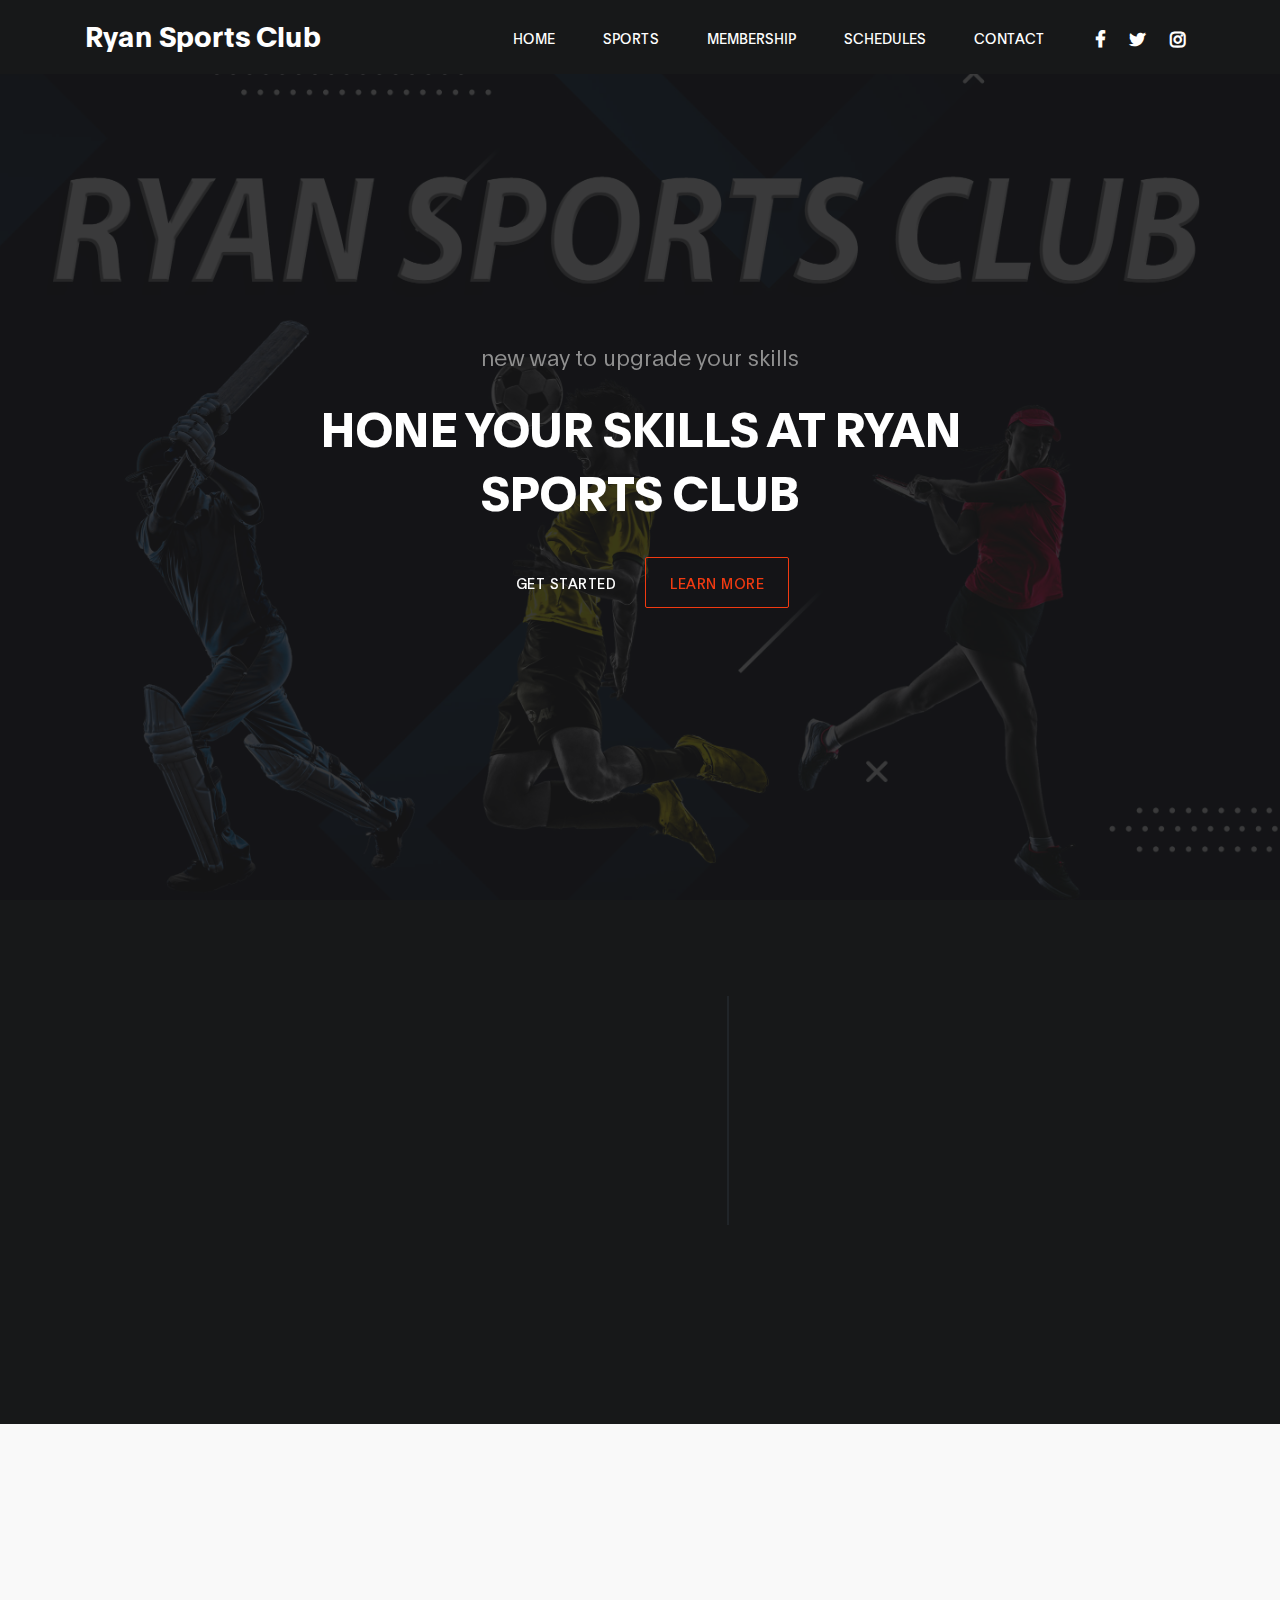
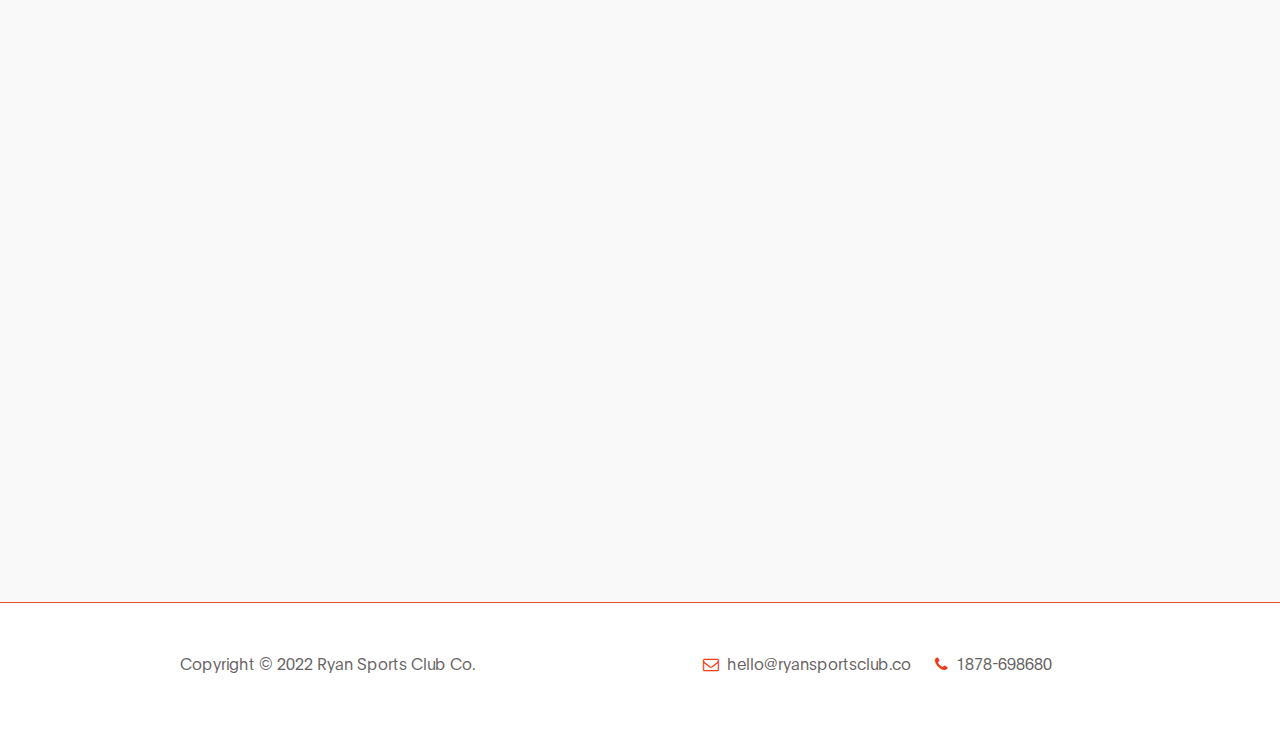
<file: index.html>
<!DOCTYPE html>
<html lang="en">
<head>

     <title>Ryan Sports Club</title>

     <meta charset="UTF-8">
     <meta http-equiv="X-UA-Compatible" content="IE=Edge">
     <meta name="description" content="">
     <meta name="keywords" content="">
     <meta name="author" content="">
     <meta name="viewport" content="width=device-width, initial-scale=1, maximum-scale=1">

     <link rel="stylesheet" href="css/bootstrap.min.css">
     <link rel="stylesheet" href="css/font-awesome.min.css">
     <link rel="stylesheet" href="css/aos.css">

     <!-- MAIN CSS -->
     <link rel="stylesheet" href="css/tooplate-gymso-style.css">
<!--
Tooplate 2119 Gymso Fitness
https://www.tooplate.com/view/2119-gymso-fitness
-->
</head>
<body data-spy="scroll" data-target="#navbarNav" data-offset="50">

    <!-- MENU BAR -->
    <nav class="navbar navbar-expand-lg fixed-top">
        <div class="container">

            <a class="navbar-brand" href="ryan.html">Ryan Sports Club</a>

            <button class="navbar-toggler" type="button" data-toggle="collapse" data-target="#navbarNav" aria-controls="navbarNav" aria-expanded="false"
                aria-label="Toggle navigation">
                <span class="navbar-toggler-icon"></span>
            </button>

            <div class="collapse navbar-collapse" id="navbarNav">
                <ul class="navbar-nav ml-lg-auto">
                    <li class="nav-item">
                        <a href="index.html" class="nav-link smoothScroll">Home</a>
                    </li>
                   
                     <li class="nav-item ">
                        <a href="sports.html" class="nav-link smoothScroll">Sports</a>
                   
                     
                    <li class="nav-item">
                        <a href="membership.html" class="nav-link smoothScroll">Membership</a>
                    </li>

                    <li class="nav-item">
                        <a href="schedule.html" class="nav-link smoothScroll">Schedules</a>
                    </li>

                    <li class="nav-item">
                        <a href="contact.html" class="nav-link smoothScroll">Contact</a>
                    </li>
                </ul>

                <ul class="social-icon ml-lg-3">
                    <li><a href="#" class="fa fa-facebook"></a></li>
                    <li><a href="#" class="fa fa-twitter"></a></li>
                    <li><a href="#" class="fa fa-instagram"></a></li>
                </ul>
            </div>

        </div>
    </nav>


     <!-- HERO -->
     <section class="hero d-flex flex-column justify-content-center align-items-center" id="home">

            <div class="bg-overlay"></div>

               <div class="container">
                    <div class="row">

                         <div class="col-lg-8 col-md-10 mx-auto col-12">
                              <div class="hero-text mt-5 text-center">

                                    <h6 data-aos="fade-up" data-aos-delay="300">new way to upgrade your skills</h6>

                                    <h1 class="text-white" data-aos="fade-up" data-aos-delay="500"> Hone your skills at Ryan Sports Club</h1>

                                    <a href="#feature" class="btn custom-btn mt-3" data-aos="fade-up" data-aos-delay="600">Get started</a>

                                    <a href="#about" class="btn custom-btn bordered mt-3" data-aos="fade-up" data-aos-delay="700">learn more</a>
                                   
                              </div>
                         </div>

                    </div>
               </div>
     </section>


     <section class="feature" id="feature">
        <div class="container">
            <div class="row">

                <div class="d-flex flex-column justify-content-center ml-lg-auto mr-lg-5 col-lg-5 col-md-6 col-12">
                    <h2 class="mb-3 text-white" data-aos="fade-up">New to the Ryan Sports Club?</h2>

                    <h6 class="mb-4 text-white" data-aos="fade-up">Your membership is up to 1 months FREE (Rs.14,000 per month)</h6>

                    <p data-aos="fade-up" data-aos-delay="200"> Ryan Sports Club is here to train the next generation and want them to compete at internatinal and national platforms.</p>

                    <a href="contact.html" class="btn custom-btn bg-color mt-3" data-aos="fade-up" data-aos-delay="300" data-toggle="contact" data-target="#contactform">Contact Us</a>
                </div>

                <div class="mr-lg-auto mt-3 col-lg-4 col-md-6 col-12">
                     <div class="about-working-hours">
                          <div>

                                <h2 class="mb-4 text-white" data-aos="fade-up" data-aos-delay="500">Working hours</h2>

                               <strong class="d-block" data-aos="fade-up" data-aos-delay="600">Sunday : Closed</strong>

                               <strong class="mt-3 d-block" data-aos="fade-up" data-aos-delay="700">Monday - Friday</strong>

                                <p data-aos="fade-up" data-aos-delay="800">7:00 AM - 10:00 PM</p>

                                <strong class="mt-3 d-block" data-aos="fade-up" data-aos-delay="700">Saturday</strong>

                                <p data-aos="fade-up" data-aos-delay="800">6:00 AM - 4:00 PM</p>
                               </div>
                          </div>
                     </div>
                </div>

            </div>
        </div>
    </section>


     <!-- ABOUT -->
     <section class="about section" id="about">
               <div class="container">
                    <div class="row">

                            <div class="mt-lg-5 mb-lg-0 mb-4 col-lg-5 col-md-10 mx-auto col-12">
                                <h2 class="mb-4" data-aos="fade-up" data-aos-delay="300">Hello, we are Ryan Sports Club</h2>

                                <p data-aos="fade-up" data-aos-delay="400">Ryan Sports Club has been around since 2019 and we are helping the new generation to perfect their skills in their favourite sports.</p>

                                <p data-aos="fade-up" data-aos-delay="500">If you have any question regarding Ryan Sports Club you can  immediately contact us or visit our club. Thank you.</p> 

                            </div>

                            <div class="ml-lg-auto col-lg-3 col-md-6 col-12" data-aos="fade-up" data-aos-delay="700">
                                <div class="team-thumb">
                                    <img src="images/messi 2.jpg" class="img-fluid" alt="Trainer">

                                    <div class="team-info d-flex flex-column">

                                        <h3>Lionel Messi</h3>
                                        <span>Football Instructor</span>

                                        <ul class="social-icon mt-3">
                                            <li><a href="#" class="fa fa-twitter"></a></li>
                                            <li><a href="#" class="fa fa-instagram"></a></li>
                                        </ul>
                                    </div>
                                </div>
                            </div>

                            <div class="mr-lg-auto mt-5 mt-lg-0 mt-md-0 col-lg-3 col-md-6 col-12" data-aos="fade-up" data-aos-delay="800">
                                <div class="team-thumb">
                                    <img src="images/afridi2.jpg" class="img-fluid" alt="Trainer">

                                    <div class="team-info d-flex flex-column">

                                        <h3>Shahid Afridi</h3>
                                        <span>Cricket Trainer</span>

                                        <ul class="social-icon mt-3">
                                            <li><a href="#" class="fa fa-instagram"></a></li>
                                            <li><a href="#" class="fa fa-facebook"></a></li>
                                        </ul>
                                    </div>
                                </div>
                            </div>

                    </div>
               </div>
     </section>


    
     <!-- FOOTER -->
<footer class="site-footer">
    <div class="container">
         <div class="row">

              <div class="ml-auto col-lg-4 col-md-5">
                  <p class="copyright-text">Copyright &copy; 2022 Ryan Sports Club Co.
                  
                  <!-- <br>Design: <a href="https://www.tooplate.com">Tooplate</a></p> -->
              </div>

              <div class="d-flex justify-content-center mx-auto col-lg-5 col-md-7 col-12">
                  <p class="mr-4">
                      <i class="fa fa-envelope-o mr-1"></i>
                      <a href="#">hello@ryansportsclub.co</a>
                  </p>

                  <p><i class="fa fa-phone mr-1"></i> 1878-698680</p>
              </div>
              
         </div>
    </div>
</footer>

     <!-- SCRIPTS -->
     <script src="js/jquery.min.js"></script>
     <script src="js/bootstrap.min.js"></script>
     <script src="js/aos.js"></script>
     <script src="js/smoothscroll.js"></script>
     <script src="js/custom.js"></script>

</body>
</html>
</file>
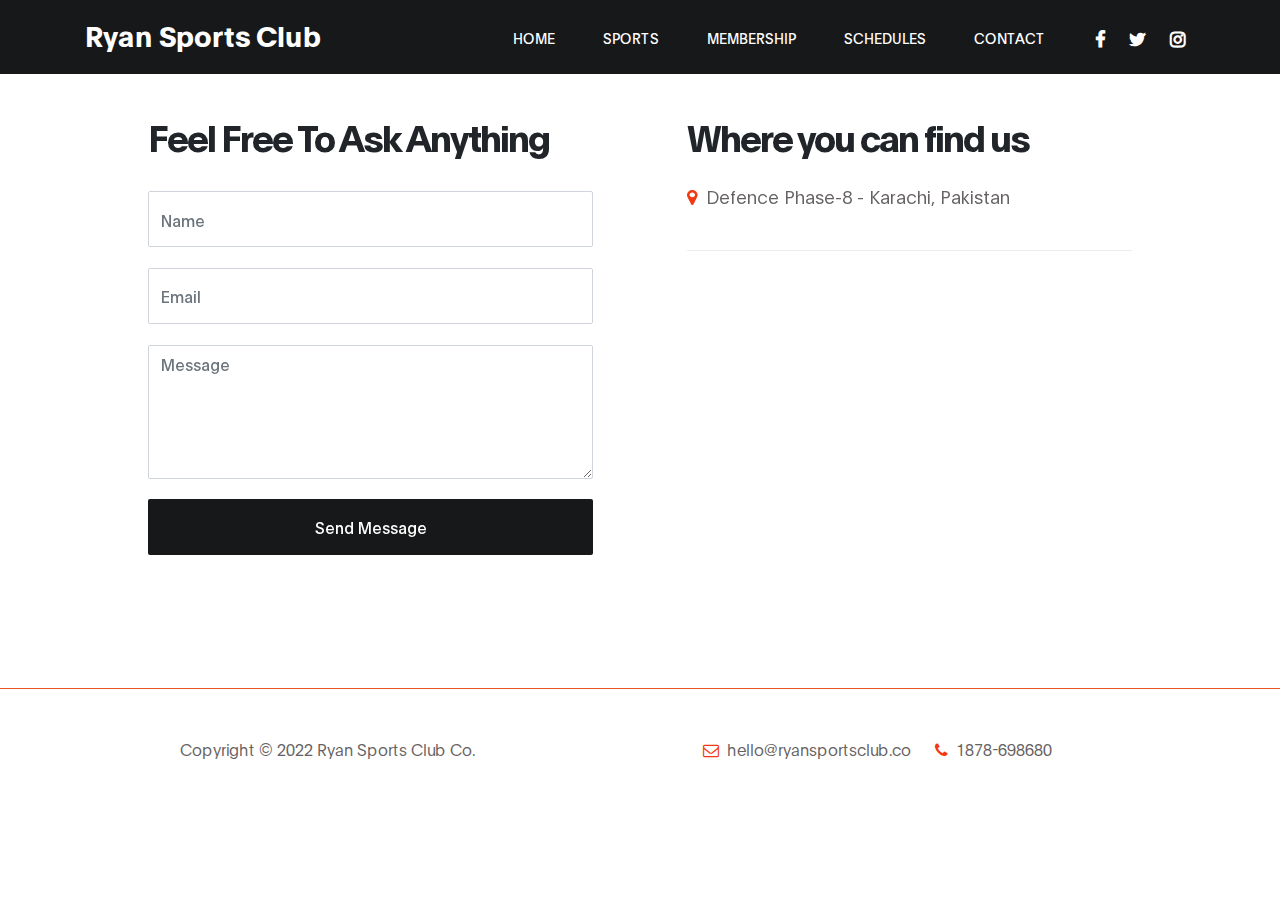
<file: contact.html>
<!DOCTYPE html>
<html lang="en">
<head>

     <title>Ryan Sports Club</title>

     <meta charset="UTF-8">
     <meta http-equiv="X-UA-Compatible" content="IE=Edge">
     <meta name="description" content="">
     <meta name="keywords" content="">
     <meta name="author" content="">
     <meta name="viewport" content="width=device-width, initial-scale=1, maximum-scale=1">

     <link rel="stylesheet" href="css/bootstrap.min.css">
     <link rel="stylesheet" href="css/font-awesome.min.css">
     <link rel="stylesheet" href="css/aos.css">

     <!-- MAIN CSS -->
     <link rel="stylesheet" href="css/tooplate-gymso-style.css">
<!--
Tooplate 2119 Gymso Fitness
https://www.tooplate.com/view/2119-gymso-fitness
-->
</head>
<body data-spy="scroll" data-target="#navbarNav" data-offset="50">

    <!-- MENU BAR -->
    <nav class="navbar navbar-expand-lg fixed-top">
        <div class="container">

            <a class="navbar-brand" href="ryan.html">Ryan Sports Club</a>

            <button class="navbar-toggler" type="button" data-toggle="collapse" data-target="#navbarNav" aria-controls="navbarNav" aria-expanded="false"
                aria-label="Toggle navigation">
                <span class="navbar-toggler-icon"></span>
            </button>

            <div class="collapse navbar-collapse" id="navbarNav">
                <ul class="navbar-nav ml-lg-auto">
                    <li class="nav-item">
                        <a href="index.html" class="nav-link smoothScroll">Home</a>
                    </li>
                   
                     <li class="nav-item ">
                        <a href="sports.html" class="nav-link smoothScroll">Sports</a>
                   
                     
                    <li class="nav-item">
                        <a href="membership.html" class="nav-link smoothScroll">Membership</a>
                    </li>

                    <li class="nav-item">
                        <a href="schedule.html" class="nav-link smoothScroll">Schedules</a>
                    </li>

                    <li class="nav-item">
                        <a href="contact.html" class="nav-link smoothScroll">Contact</a>
                    </li>
                </ul>

                <ul class="social-icon ml-lg-3">
                    <li><a href="#" class="fa fa-facebook"></a></li>
                    <li><a href="#" class="fa fa-twitter"></a></li>
                    <li><a href="#" class="fa fa-instagram"></a></li>
                </ul>
            </div>

        </div>
    </nav>
 <!-- CONTACT -->
 <section class="contact section" id="contact">
    <div class="container">
         <div class="row">

              <div class="ml-auto col-lg-5 col-md-6 col-12">
                  <h2 class="mb-4 pb-2" data-aos="fade-up" data-aos-delay="200">Feel Free To Ask Anything</h2>

                  <form action="#" method="post" class="contact-form webform" data-aos="fade-up" data-aos-delay="400" role="form">
                      <input type="text" class="form-control" name="cf-name" placeholder="Name">

                      <input type="email" class="form-control" name="cf-email" placeholder="Email">

                      <textarea class="form-control" rows="5" name="cf-message" placeholder="Message"></textarea>

                      <button type="submit" class="form-control" id="submit-button" name="submit">Send Message</button>
                  </form>
              </div>

              <div class="mx-auto mt-4 mt-lg-0 mt-md-0 col-lg-5 col-md-6 col-12">
                  <h2 class="mb-4" data-aos="fade-up" data-aos-delay="600">Where you can <span>find us</span></h2>

                  <p data-aos="fade-up" data-aos-delay="800"><i class="fa fa-map-marker mr-1"></i> Defence Phase-8 - Karachi, Pakistan</p>

                  <div class="google-map" data-aos="fade-up" data-aos-delay="900">
                    <iframe src="https://www.google.com/maps/embed?pb=!1m18!1m12!1m3!1d28980.684120920138!2d67.06112604860999!3d24.775396597632685!2m3!1f0!2f0!3f0!3m2!1i1024!2i768!4f13.1!3m3!1m2!1s0x3eb33cb3d045dddf%3A0xb4bbdd48a3e30d5b!2sD.H.A.%20Phase%208%20Defence%20Housing%20Authority%2C%20Karachi%2C%20Karachi%20City%2C%20Sindh%2C%20Pakistan!5e0!3m2!1sen!2s!4v1664782564727!5m2!1sen!2s"  width="1920" height="250" frameborder="0" style="border:0;" allowfullscreen=""referrerpolicy="no-referrer-when-downgrade"></iframe>
              </div>
              
         </div>
    </div>
</section>
<!-- FOOTER -->
<footer class="site-footer">
    <div class="container">
         <div class="row">

              <div class="ml-auto col-lg-4 col-md-5">
                  <p class="copyright-text">Copyright &copy; 2022 Ryan Sports Club Co.
                  
                  <!-- <br>Design: <a href="https://www.tooplate.com">Tooplate</a></p> -->
              </div>

              <div class="d-flex justify-content-center mx-auto col-lg-5 col-md-7 col-12">
                  <p class="mr-4">
                      <i class="fa fa-envelope-o mr-1"></i>
                      <a href="#">hello@ryansportsclub.co</a>
                  </p>

                  <p><i class="fa fa-phone mr-1"></i> 1878-698680</p>
              </div>
              
         </div>
    </div>
</footer>
<!-- SCRIPTS -->
<script src="js/jquery.min.js"></script>
<script src="js/bootstrap.min.js"></script>
<script src="js/aos.js"></script>
<script src="js/smoothscroll.js"></script>
<script src="js/custom.js"></script>

</body>
</html>
</file>
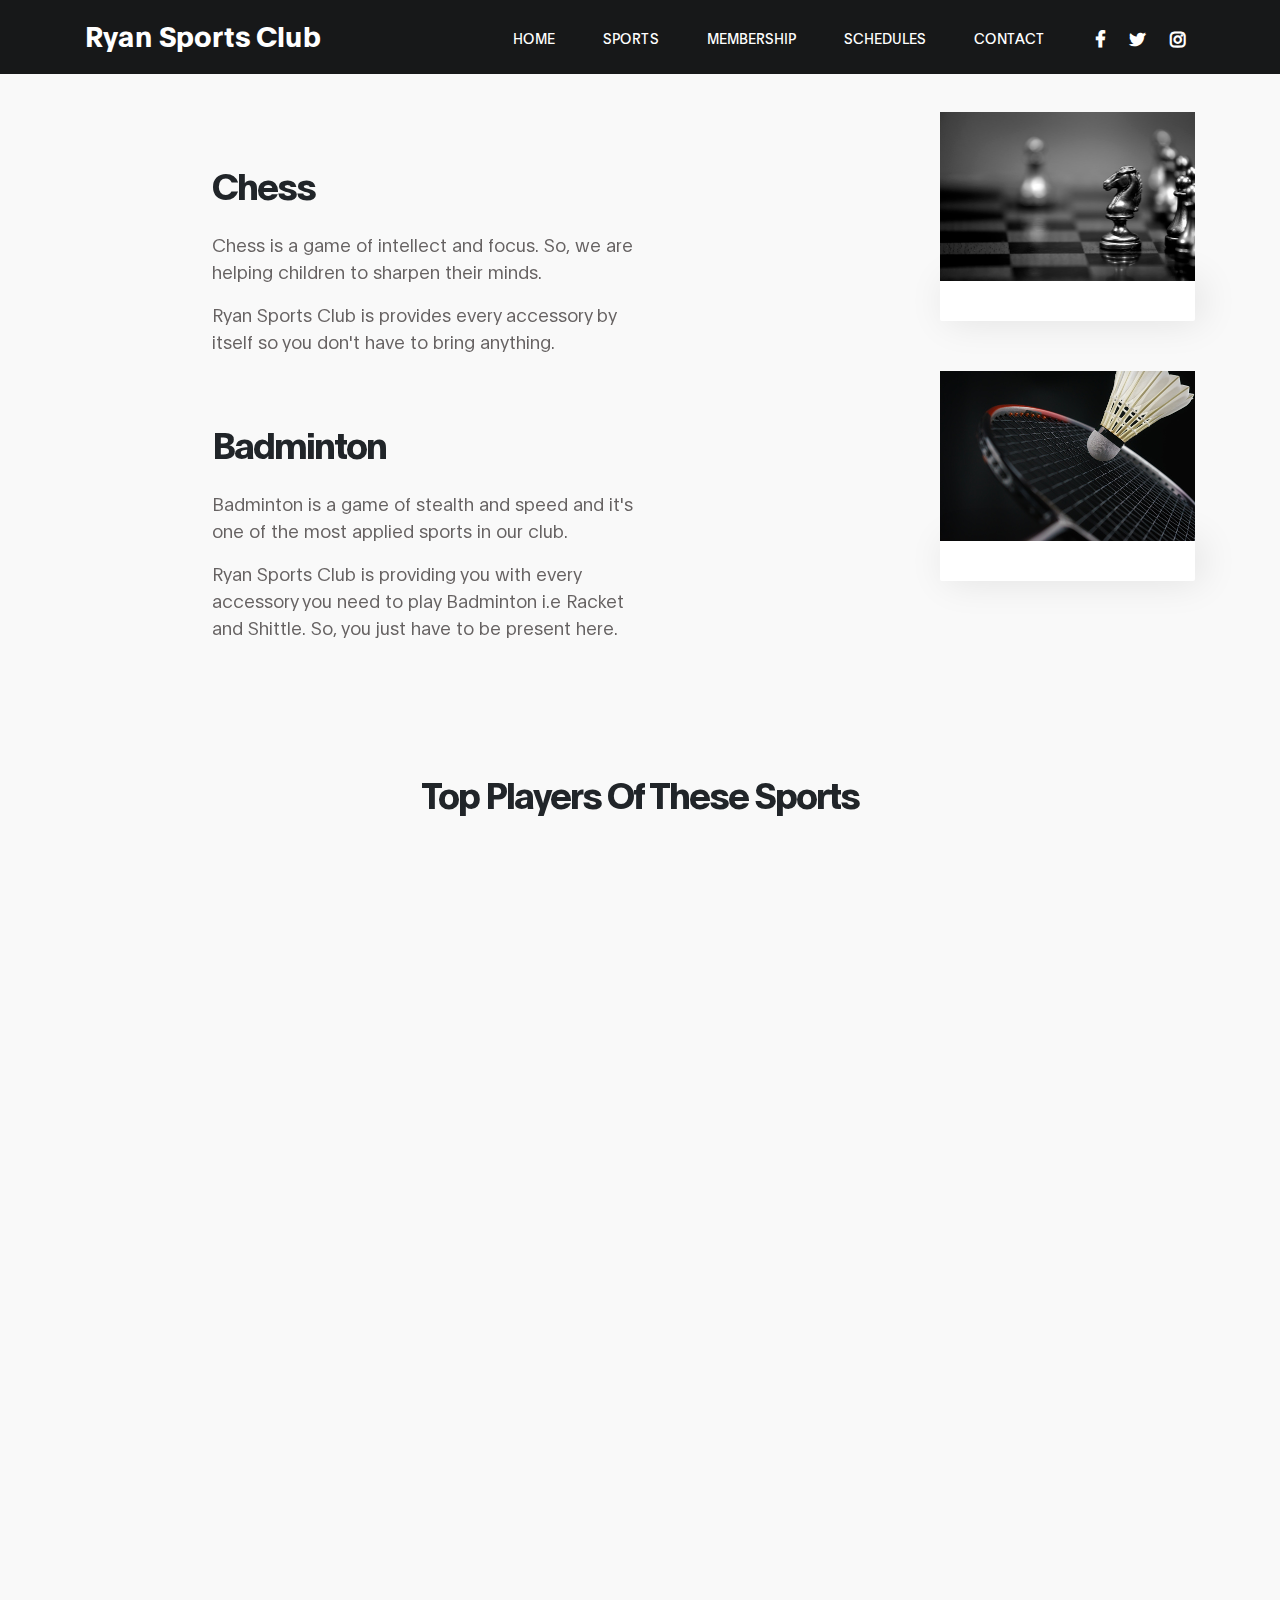
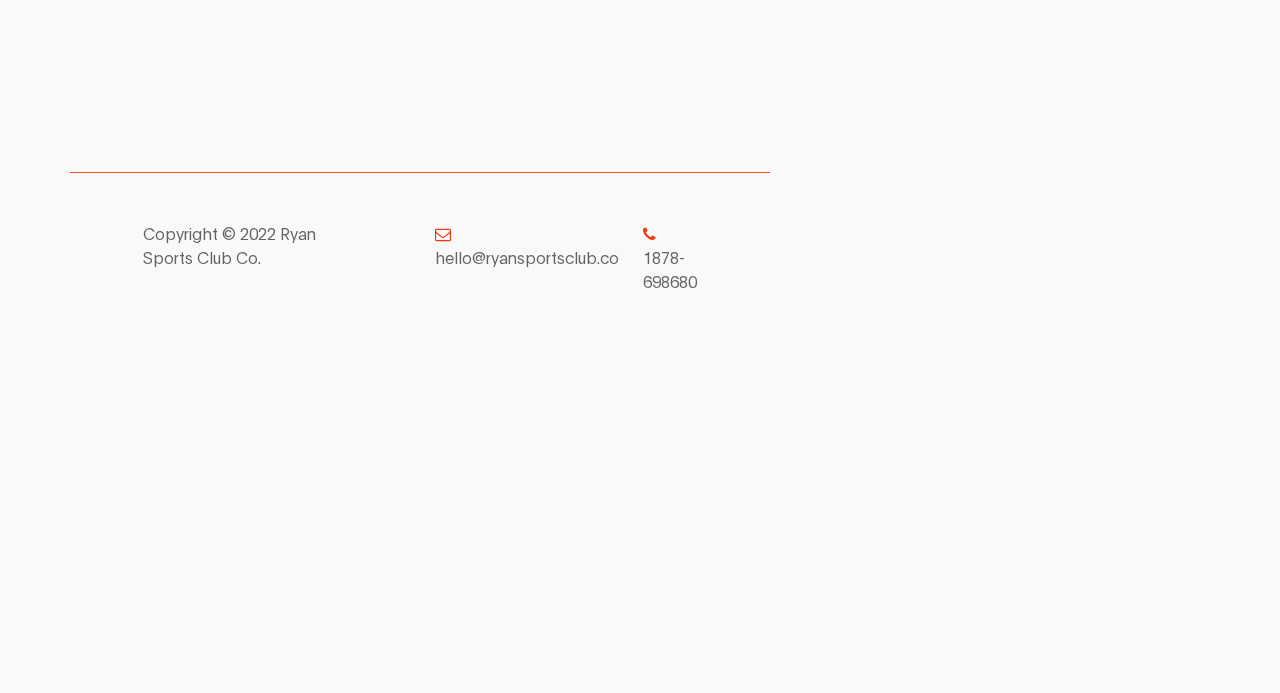
<file: indoor.html>
<!DOCTYPE html>
<html lang="en">
<head>

     <title>Ryan Sports Club</title>

     <meta charset="UTF-8">
     <meta http-equiv="X-UA-Compatible" content="IE=Edge">
     <meta name="description" content="">
     <meta name="keywords" content="">
     <meta name="author" content="">
     <meta name="viewport" content="width=device-width, initial-scale=1, maximum-scale=1">

     <link rel="stylesheet" href="css/bootstrap.min.css">
     <link rel="stylesheet" href="css/font-awesome.min.css">
     <link rel="stylesheet" href="css/aos.css">
    
     <!-- MAIN CSS -->
     <link rel="stylesheet" href="css/tooplate-gymso-style.css">
   
    
</head>
<body data-spy="scroll" data-target="#navbarNav" data-offset="50">

    <!-- MENU BAR -->
    <nav class="navbar navbar-expand-lg fixed-top">
        <div class="container">

            <a class="navbar-brand" href="ryan.html">Ryan Sports Club</a>

            <button class="navbar-toggler" type="button" data-toggle="collapse" data-target="#navbarNav" aria-controls="navbarNav" aria-expanded="false"
                aria-label="Toggle navigation">
                <span class="navbar-toggler-icon"></span>
            </button>

            <div class="collapse navbar-collapse" id="navbarNav">
                <ul class="navbar-nav ml-lg-auto">
                    <li class="nav-item">
                        <a href="index.html" class="nav-link smoothScroll">Home</a>
                    </li>
                   
                     <li class="nav-item ">
                        <a href="sports.html" class="nav-link smoothScroll">Sports</a>
                   
                     
                    <li class="nav-item">
                        <a href="membership.html" class="nav-link smoothScroll">Membership</a>
                    </li>

                    <li class="nav-item">
                        <a href="schedule.html" class="nav-link smoothScroll">Schedules</a>
                    </li>

                    <li class="nav-item">
                        <a href="contact.html" class="nav-link smoothScroll">Contact</a>
                    </li>
                </ul>

                <ul class="social-icon ml-lg-3">
                    <li><a href="#" class="fa fa-facebook"></a></li>
                    <li><a href="#" class="fa fa-twitter"></a></li>
                    <li><a href="#" class="fa fa-instagram"></a></li>
                </ul>
            </div>

        </div>
    </nav> 
    <section class="about section" id="about">
        <div class="container">
             <div class="row">

                     <div class="mt-lg-5 mb-lg-0 mb-4 col-lg-5 col-md-10 mx-auto col-12">
                         <h2 class="mb-4" data-aos="fade-up" data-aos-delay="300">Chess</h2>

                         <p data-aos="fade-up" data-aos-delay="400">Chess is a game of intellect and focus. So, we are helping children to sharpen their minds.</p>

                         <p data-aos="fade-up" data-aos-delay="500">Ryan Sports Club is provides every accessory by itself so you don't have to bring  anything. </p>

                     </div>

                     <div class="ml-lg-auto col-lg-3 col-md-6 col-12" data-aos="fade-up" data-aos-delay="700">
                         <div class="team-thumb">
                             <img src="images/istockphoto-1273331529-170667a.jpg" class="img-fluid" alt="Trainer">

                             <div class="team-info d-flex flex-column">

                                 <h3><a href="indoor.html"></a></h3>
                                 <!-- <span>Football Instructor</span>

                                 <ul class="social-icon mt-3">
                                     <li><a href="#" class="fa fa-twitter"></a></li>
                                     <li><a href="#" class="fa fa-instagram"></a></li>
                                 </ul> -->
                             </div>
                         </div>
                     </div>
                     <div class="mt-lg-5 mb-lg-0 mb-4 col-lg-5 col-md-10 mx-auto col-12">
                        <h2 class="mb-4" data-aos="fade-up" data-aos-delay="300">Badminton</h2>

                        <p data-aos="fade-up" data-aos-delay="400">Badminton is a game of stealth and speed and it's one of the most applied sports in our club.</p>

                        <p data-aos="fade-up" data-aos-delay="500">Ryan Sports Club is providing you with every accessory you need to play Badminton i.e Racket and Shittle. So, you just have to be present here. </p>

                    </div>

                    <div class="ml-lg-auto col-lg-3 col-md-6 col-12" data-aos="fade-up" data-aos-delay="700">
                        <div class="team-thumb">
                            <img src="images/badminton 2.jpg" class="img-fluid" alt="Trainer">

                            <div class="team-info d-flex flex-column">

                                <h3><a href="indoor.html"></a></h3>
                                <!-- <span>Football Instructor</span>

                                <ul class="social-icon mt-3">
                                    <li><a href="#" class="fa fa-twitter"></a></li>
                                    <li><a href="#" class="fa fa-instagram"></a></li>
                                </ul> -->
                            </div>
                        </div>
                    </div>

                    <section class="class section" id="class">
                        <div class="container">
                             <div class="row">
                      
                                     <div class="col-lg-12 col-12 text-center mb-5">
                                         <!-- <h6 data-aos="fade-up">Keep Grinding</h6> -->
                      
                                         <h2 data-aos="fade-up" data-aos-delay="200">Top Players Of These Sports</h2>
                                      </div>
                                        <!-- ABOUT -->
     <section class="about section" id="about">
        <div class="container">
             <div class="row">

                     <div class="mt-lg-5 mb-lg-0 mb-4 col-lg-5 col-md-10 mx-auto col-12">
                         <h2 class="mb-4" data-aos="fade-up" data-aos-delay="300">Best Badminton Player</h2>

                         <p data-aos="fade-up" data-aos-delay="400">Lin Dan was a Professional Chinese Badminton Player. He has won the Olympic Champioship 2-times and the World Badminton Championship 5 times plus many more. He has a total of 662 wins in his whole career. Although he has retired, he still remains the best. </p>

                         <p data-aos="fade-up" data-aos-delay="500">Ryan Sports Club is helping you master that level of skill and helping you achieve them so you can compete in national and international levels.</p> 

                     </div>

                     <div class="ml-lg-auto col-lg-3 col-md-6 col-12" data-aos="fade-up" data-aos-delay="700">
                         <div class="team-thumb">
                             <img src="images/LIN-DAN(2).jpg" class="img-fluid" alt="Trainer">

                             <div class="team-info d-flex flex-column">

                                 <h3>Lin Dan</h3>
                                 <span>Top Badminton Player</span>

                             </div>
                         </div>
                     </div>
            

                     <div class="mt-lg-5 mb-lg-0 mb-4 col-lg-5 col-md-10 mx-auto col-12">
                        <h2 class="mb-4" data-aos="fade-up" data-aos-delay="300">Best Chess Player</h2>

                        <p data-aos="fade-up" data-aos-delay="400"> Magnus Carlsen is a straight prodigy when it comes to Chess. He is a Norwegian Chess Master, he has competed in the World Chess Champioship many times and he has won the International Champioship 5 total times which is the highest win ratio in the world. </p>

                        <p data-aos="fade-up" data-aos-delay="500">Ryan Sports Club is helping you achieve that level of skill and helping you perfect them so you can compete in national and international levels.</p> 

                    </div>

                    <div class="ml-lg-auto col-lg-3 col-md-6 col-12" data-aos="fade-up" data-aos-delay="700">
                        <div class="team-thumb">
                            <img src="images/NINTCHDBPICT000449201756.jpg" class="img-fluid" alt="Trainer">

                            <div class="team-info d-flex flex-column">

                                <h3>Magnus Carlsen</h3>
                                <span>Chess Champion</span>

                            </div>
                        </div>
                    </div>
                    <!-- FOOTER -->
 <footer class="site-footer">
    <div class="container">
         <div class="row">

              <div class="ml-auto col-lg-4 col-md-5">
                  <p class="copyright-text">Copyright &copy;  2022 Ryan Sports Club Co.
                  
                  <!-- <br>Design: <a href="https://www.tooplate.com">Tooplate</a></p> -->
              </div>

              <div class="d-flex justify-content-center mx-auto col-lg-5 col-md-7 col-12">
                  <p class="mr-4">
                      <i class="fa fa-envelope-o mr-1"></i>
                      <a href="#">hello@ryansportsclub.co</a>
                  </p>

                  <p><i class="fa fa-phone mr-1"></i>1878-698680</p>
              </div>
              
         </div>
    </div>
</footer>
                      

                   
     <!-- SCRIPTS -->
     <script src="js/jquery.min.js"></script>
     <script src="js/bootstrap.min.js"></script>
     <script src="js/aos.js"></script>
     <script src="js/smoothscroll.js"></script>
     <script src="js/custom.js"></script>

</body>
</html>
</file>
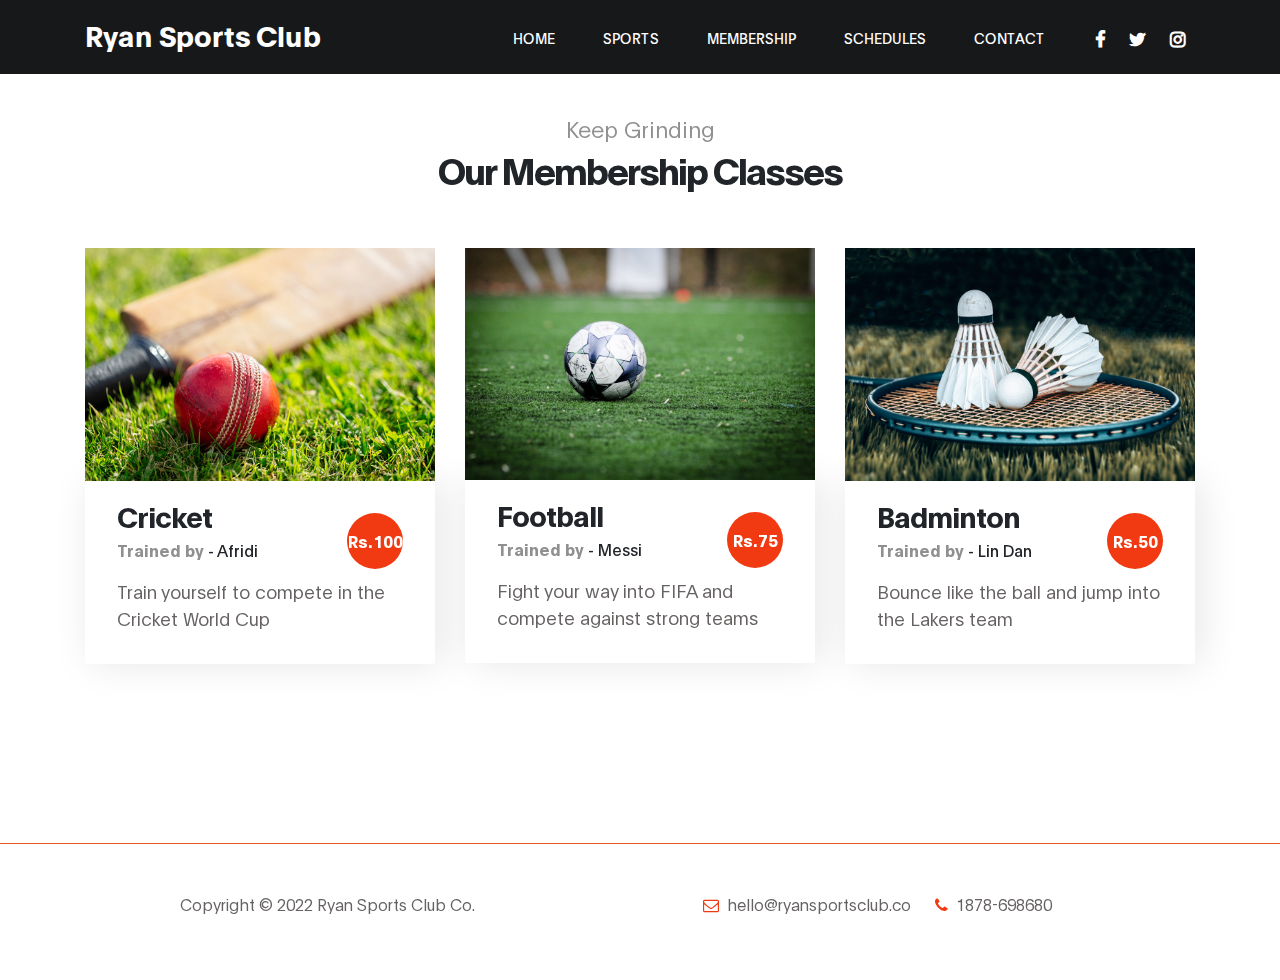
<file: membership.html>
<!DOCTYPE html>
<html lang="en">
<head>

     <title>Ryan Sports Club</title>

     <meta charset="UTF-8">
     <meta http-equiv="X-UA-Compatible" content="IE=Edge">
     <meta name="description" content="">
     <meta name="keywords" content="">
     <meta name="author" content="">
     <meta name="viewport" content="width=device-width, initial-scale=1, maximum-scale=1">

     <link rel="stylesheet" href="css/bootstrap.min.css">
     <link rel="stylesheet" href="css/font-awesome.min.css">
     <link rel="stylesheet" href="css/aos.css">

     <!-- MAIN CSS -->
     <link rel="stylesheet" href="css/tooplate-gymso-style.css">
<!--
Tooplate 2119 Gymso Fitness
https://www.tooplate.com/view/2119-gymso-fitness
-->
</head>
<body data-spy="scroll" data-target="#navbarNav" data-offset="50">

    <!-- MENU BAR -->
    <nav class="navbar navbar-expand-lg fixed-top">
        <div class="container">

            <a class="navbar-brand" href="ryan.html">Ryan Sports Club</a>

            <button class="navbar-toggler" type="button" data-toggle="collapse" data-target="#navbarNav" aria-controls="navbarNav" aria-expanded="false"
                aria-label="Toggle navigation">
                <span class="navbar-toggler-icon"></span>
            </button>

            <div class="collapse navbar-collapse" id="navbarNav">
                <ul class="navbar-nav ml-lg-auto">
                    <li class="nav-item">
                        <a href="index.html" class="nav-link smoothScroll">Home</a>
                    </li>
                   
                     <li class="nav-item ">
                        <a href="sports.html" class="nav-link smoothScroll">Sports</a>
                   
                     
                    <li class="nav-item">
                        <a href="membership.html" class="nav-link smoothScroll">Membership</a>
                    </li>

                    <li class="nav-item">
                        <a href="schedule.html" class="nav-link smoothScroll">Schedules</a>
                    </li>

                    <li class="nav-item">
                        <a href="contact.html" class="nav-link smoothScroll">Contact</a>
                    </li>
                </ul>

                <ul class="social-icon ml-lg-3">
                    <li><a href="#" class="fa fa-facebook"></a></li>
                    <li><a href="#" class="fa fa-twitter"></a></li>
                    <li><a href="#" class="fa fa-instagram"></a></li>
                </ul>
            </div>

        </div>
    </nav>
<!-- CLASS -->
<section class="class section" id="class">
  <div class="container">
       <div class="row">

               <div class="col-lg-12 col-12 text-center mb-5">
                   <h6 data-aos="fade-up">Keep Grinding</h6>

                   <h2 data-aos="fade-up" data-aos-delay="200">Our Membership Classes</h2>
                </div>

               <div class="col-lg-4 col-md-6 col-12" data-aos="fade-up" data-aos-delay="400">
                   <div class="class-thumb">
                       <img src="images/cricket.jpg" class="img-fluid" alt="Class">

                       <div class="class-info">
                           <h3 class="mb-1">Cricket</h3>

                           <span><strong>Trained by</strong> - Afridi</span>

                           <span class="class-price">Rs.100</span>

                           <p class="mt-3">Train yourself to compete in the Cricket World Cup</p>
                       </div>
                   </div>
               </div>

               <div class="mt-5 mt-lg-0 mt-md-0 col-lg-4 col-md-6 col-12" data-aos="fade-up" data-aos-delay="500">
                   <div class="class-thumb">
                       <img src="images/football_member.jpg" class="img-fluid" alt="Class">

                       <div class="class-info">
                           <h3 class="mb-1">Football</h3>

                           <span><strong>Trained by</strong> - Messi</span>

                           <span class="class-price">Rs.75</span>

                           <p class="mt-3">Fight your way into FIFA and compete against strong teams</p>
                       </div>
                   </div>
               </div>

               <div class="mt-5 mt-lg-0 col-lg-4 col-md-6 col-12" data-aos="fade-up" data-aos-delay="600">
                   <div class="class-thumb">
                       <img src="images/sports_indoor_2.jpg" class="img-fluid" alt="Class">

                       <div class="class-info">
                           <h3 class="mb-1">Badminton</h3>

                           <span><strong>Trained by</strong> - Lin Dan</span>

                           <span class="class-price">Rs.50</span>

                           <p class="mt-3">Bounce like the ball and jump into the Lakers team</p>
                       </div>
                   </div>
               </div>

       </div>
  </div>
</section>
<a href="#" class="btn custom-btn bg-color mt-3" data-aos="fade-up" data-aos-delay="300" data-toggle="modal" data-target="#membershipForm">Become a member today</a>

<!-- FOOTER -->
<footer class="site-footer">
  <div class="container">
       <div class="row">

            <div class="ml-auto col-lg-4 col-md-5">
                <p class="copyright-text">Copyright &copy; 2022 Ryan Sports Club Co.
                
                <!-- <br>Design: <a href="https://www.tooplate.com">Tooplate</a></p> -->
            </div>

            <div class="d-flex justify-content-center mx-auto col-lg-5 col-md-7 col-12">
                <p class="mr-4">
                    <i class="fa fa-envelope-o mr-1"></i>
                    <a href="#">hello@ryansportsclub.co</a>
                </p>

                <p><i class="fa fa-phone mr-1"></i> 1878-698680</p>
            </div>
            
       </div>
  </div>
</footer>
 <!-- Modal -->
 <div class="modal fade" id="membershipForm" tabindex="-1" role="dialog" aria-labelledby="membershipFormLabel" aria-hidden="true">
  <div class="modal-dialog" role="document">

    <div class="modal-content">
      <div class="modal-header">

        <h2 class="modal-title" id="membershipFormLabel">Membership Form</h2>

        <button type="button" class="close" data-dismiss="modal" aria-label="Close">
          <span aria-hidden="true">&times;</span>
        </button>
      </div>

      <div class="modal-body">
        <form class="membership-form webform" role="form">
            <input type="text" class="form-control" name="cf-name" placeholder="Your Name" required>

            <input type="email" class="form-control" name="cf-email" placeholder="Email" required>

            <input type="tel" class="form-control" name="cf-phone" placeholder="Contact" pattern="[0-9]" required>

            <textarea class="form-control" rows="3" name="cf-message" placeholder="Applying For" required></textarea>

            <button type="submit" class="form-control" id="submit-button" name="submit">Submit Button</button>

            <div class="custom-control custom-checkbox">
                <input type="checkbox" class="custom-control-input" id="signup-agree">
                <label class="custom-control-label text-small text-muted" for="signup-agree">I agree to the <a href="#">Terms &amp;Conditions</a>
                </label>
            </div>
        </form>
      </div>

      <div class="modal-footer"></div>

    </div>
  </div>
</div> 
   <!-- SCRIPTS -->
   <script src="js/jquery.min.js"></script>
   <script src="js/bootstrap.min.js"></script>
   <script src="js/aos.js"></script>
   <script src="js/smoothscroll.js"></script>
   <script src="js/custom.js"></script>
</body>
</html>
</file>
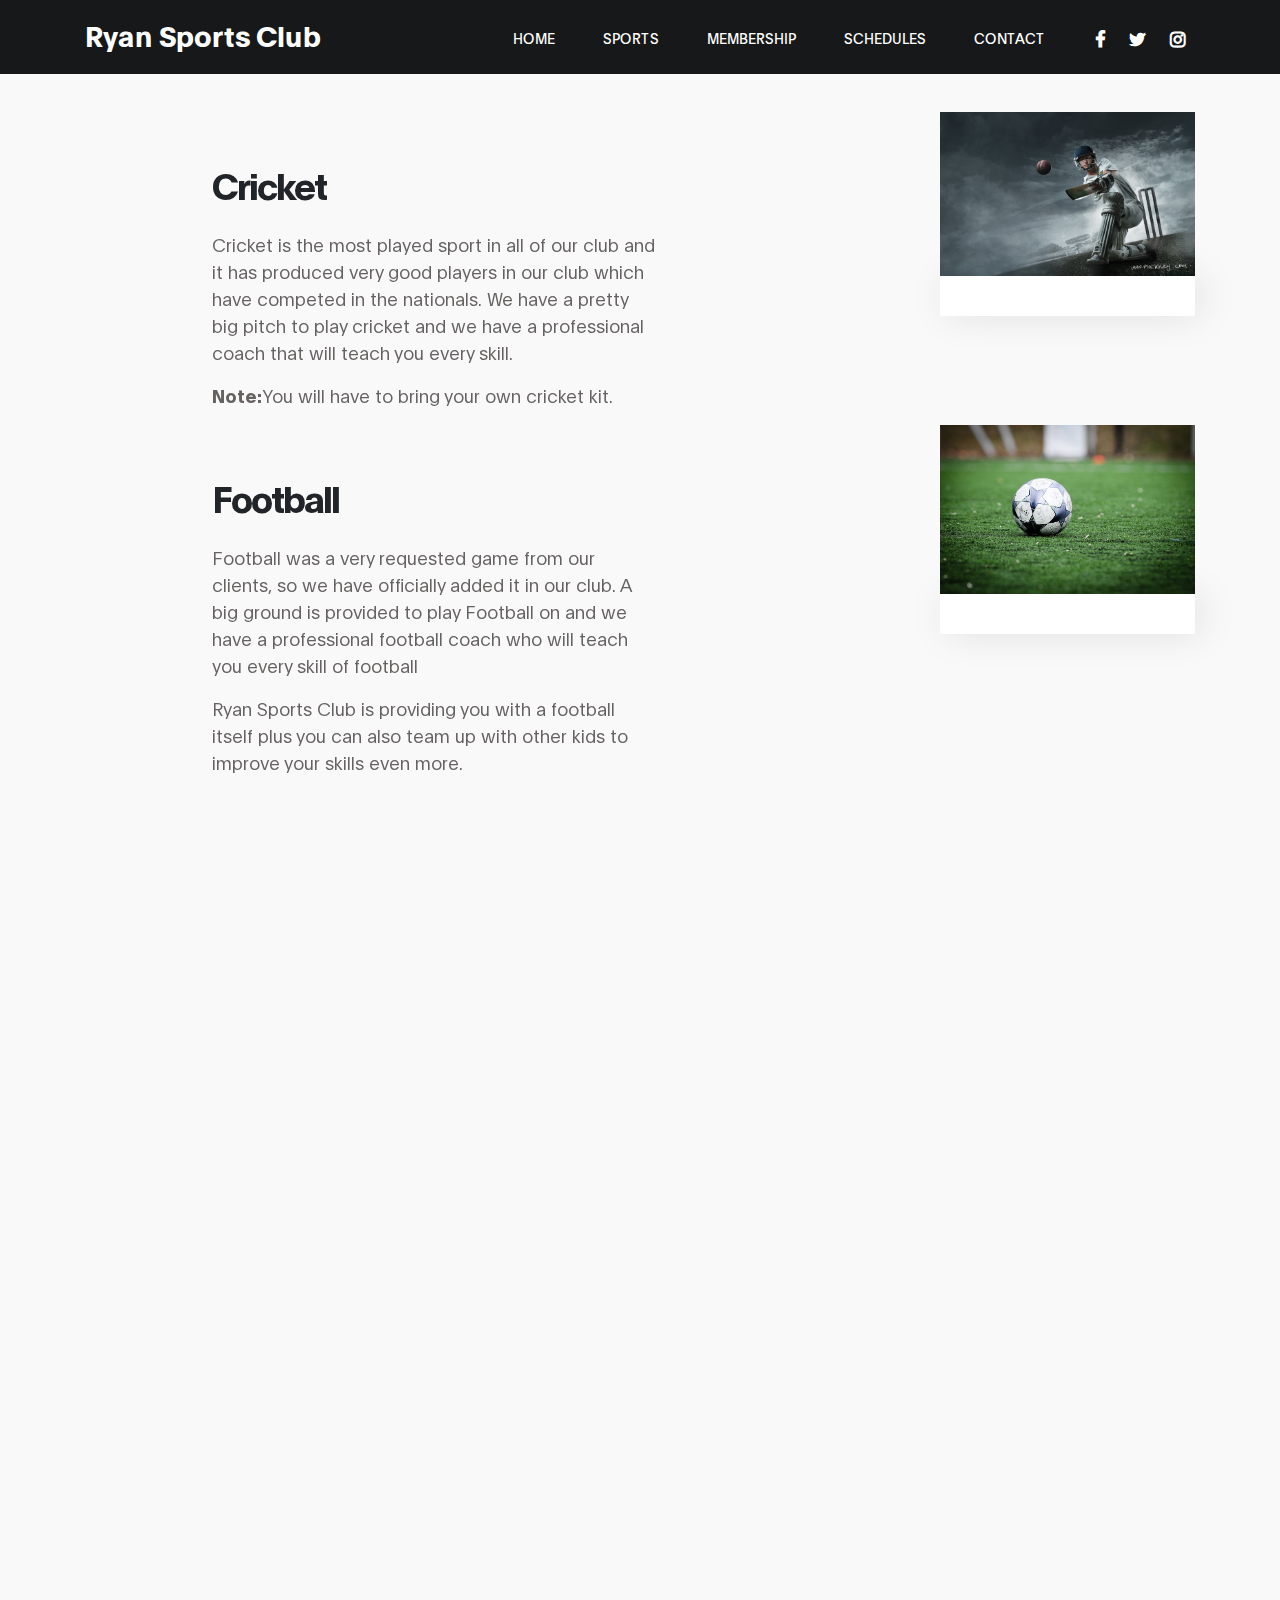
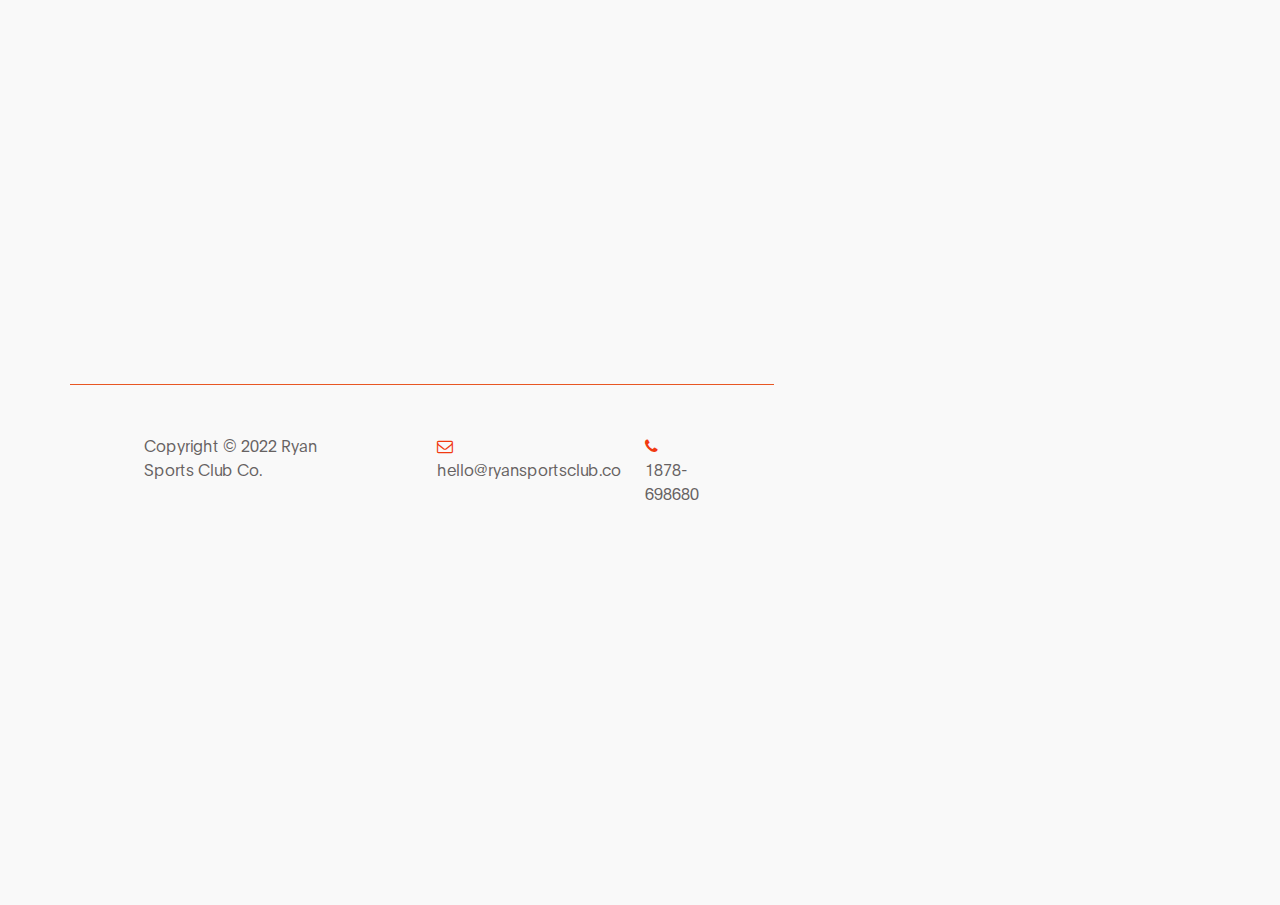
<file: outdoor.html>
<!DOCTYPE html>
<html lang="en">
<head>

     <title>Ryan Sports Club</title>

     <meta charset="UTF-8">
     <meta http-equiv="X-UA-Compatible" content="IE=Edge">
     <meta name="description" content="">
     <meta name="keywords" content="">
     <meta name="author" content="">
     <meta name="viewport" content="width=device-width, initial-scale=1, maximum-scale=1">

     <link rel="stylesheet" href="css/bootstrap.min.css">
     <link rel="stylesheet" href="css/font-awesome.min.css">
     <link rel="stylesheet" href="css/aos.css">
    
     <!-- MAIN CSS -->
     <link rel="stylesheet" href="css/tooplate-gymso-style.css">
   
    
</head>
<body data-spy="scroll" data-target="#navbarNav" data-offset="50">

    <!-- MENU BAR -->
    <nav class="navbar navbar-expand-lg fixed-top">
        <div class="container">

            <a class="navbar-brand" href="ryan.html">Ryan Sports Club</a>

            <button class="navbar-toggler" type="button" data-toggle="collapse" data-target="#navbarNav" aria-controls="navbarNav" aria-expanded="false"
                aria-label="Toggle navigation">
                <span class="navbar-toggler-icon"></span>
            </button>

            <div class="collapse navbar-collapse" id="navbarNav">
                <ul class="navbar-nav ml-lg-auto">
                    <li class="nav-item">
                        <a href="index.html" class="nav-link smoothScroll">Home</a>
                    </li>
                   
                     <li class="nav-item ">
                        <a href="sports.html" class="nav-link smoothScroll">Sports</a>
                   
                     
                    <li class="nav-item">
                        <a href="membership.html" class="nav-link smoothScroll">Membership</a>
                    </li>

                    <li class="nav-item">
                        <a href="schedule.html" class="nav-link smoothScroll">Schedules</a>
                    </li>

                    <li class="nav-item">
                        <a href="contact.html" class="nav-link smoothScroll">Contact</a>
                    </li>
                </ul>

                <ul class="social-icon ml-lg-3">
                    <li><a href="#" class="fa fa-facebook"></a></li>
                    <li><a href="#" class="fa fa-twitter"></a></li>
                    <li><a href="#" class="fa fa-instagram"></a></li>
                </ul>
            </div>

        </div>
    </nav> 
    <section class="about section" id="about">
        <div class="container">
             <div class="row">

                     <div class="mt-lg-5 mb-lg-0 mb-4 col-lg-5 col-md-10 mx-auto col-12">
                         <h2 class="mb-4" data-aos="fade-up" data-aos-delay="300">Cricket</h2>

                         <p data-aos="fade-up" data-aos-delay="400">Cricket is the most played sport in all of our club and it has produced very good players in our club which have competed in the nationals. We have a pretty big pitch to play cricket and we have a professional coach that will teach you every skill.</p>

                         <p data-aos="fade-up" data-aos-delay="500"><b>Note:</b>You will have to bring your own cricket kit. </p>

                     </div>

                     <div class="ml-lg-auto col-lg-3 col-md-6 col-12" data-aos="fade-up" data-aos-delay="700">
                         <div class="team-thumb">
                             <img src="images/7282469.jpg" class="img-fluid" alt="Trainer">

                             <div class="team-info d-flex flex-column">

                                 <h3><a href="outdoor.html"></a></h3>
                                 <!-- <span>Football Instructor</span>

                                 <ul class="social-icon mt-3">
                                     <li><a href="#" class="fa fa-twitter"></a></li>
                                     <li><a href="#" class="fa fa-instagram"></a></li>
                                 </ul> -->
                             </div>
                         </div>
                     </div>
                     <div class="mt-lg-5 mb-lg-0 mb-4 col-lg-5 col-md-10 mx-auto col-12">
                        <h2 class="mb-4" data-aos="fade-up" data-aos-delay="300">Football</h2>

                        <p data-aos="fade-up" data-aos-delay="400">Football was a very requested game from our clients, so we have officially added it in our club. A big ground is provided to play Football on and we have a professional football coach who will teach you every skill of football </p>

                        <p data-aos="fade-up" data-aos-delay="500">Ryan Sports Club is providing you with a football itself plus you can also team up with other kids to improve your skills even more.  </p>

                    </div>

                    <div class="ml-lg-auto col-lg-3 col-md-6 col-12" data-aos="fade-up" data-aos-delay="700">
                        <div class="team-thumb">
                            <img src="images/football_1.jfif" class="img-fluid" alt="Trainer">

                            <div class="team-info d-flex flex-column">

                                <h3><a href="outdoor.html"></a></h3>
                                <!-- <span>Football Instructor</span>

                                <ul class="social-icon mt-3">
                                    <li><a href="#" class="fa fa-twitter"></a></li>
                                    <li><a href="#" class="fa fa-instagram"></a></li>
                                </ul> -->
                            </div>
                        </div>
                    </div>
                    <section class="class section" id="class">
                        <div class="container">
                             <div class="row">
                      
                                     <div class="col-lg-12 col-12 text-center mb-5">
                                         <!-- <h6 data-aos="fade-up">Keep Grinding</h6> -->
                      
                                         <h2 data-aos="fade-up" data-aos-delay="200">Top Players Of These Sports</h2>
                                      </div>
                      
                     <!-- ABOUT -->
     <section class="about section" id="about">
        <div class="container">
             <div class="row">

                     <div class="mt-lg-5 mb-lg-0 mb-4 col-lg-5 col-md-10 mx-auto col-12">
                         <h2 class="mb-4" data-aos="fade-up" data-aos-delay="300">Best Football Player</h2>

                         <p data-aos="fade-up" data-aos-delay="400">Cristiano Ronaldo is the most famous and talented player up to this day. He has a lot of achievements throughout his Football career winning 6 Ballond'Ors in total and many other Soccer Awards.</p>

                         <p data-aos="fade-up" data-aos-delay="500">Ryan Sports Club is helping you achieve that level of skill and helping you perfect them so you can compete in national and international levels.</p> 

                     </div>

                     <div class="ml-lg-auto col-lg-3 col-md-6 col-12" data-aos="fade-up" data-aos-delay="700">
                         <div class="team-thumb">
                             <img src="images/cristiano-ronaldo-nawpic-13.jpg" class="img-fluid" alt="Trainer">

                             <div class="team-info d-flex flex-column">

                                 <h3>Cristiano Ronaldo</h3>
                                 <span>Top Football Player</span>

                             </div>
                         </div>
                     </div>
            

                     <div class="mt-lg-5 mb-lg-0 mb-4 col-lg-5 col-md-10 mx-auto col-12">
                        <h2 class="mb-4" data-aos="fade-up" data-aos-delay="300">Best Cricket Player</h2>

                        <p data-aos="fade-up" data-aos-delay="400">Cristiano Ronaldo is the most famous and talented player up to this day. He has a lot of achievements throughout his Football career winning 6 Ballond'Ors in total and many other Soccer Awards.</p>

                        <p data-aos="fade-up" data-aos-delay="500">Ryan Sports Club is helping you achieve that level of skill and helping you perfect them so you can compete in national and international levels.</p> 

                    </div>

                    <div class="ml-lg-auto col-lg-3 col-md-6 col-12" data-aos="fade-up" data-aos-delay="700">
                        <div class="team-thumb">
                            <img src="images/a4dd70aad63212a10aed2f8551e9f5e0 - Copy.jpg" class="img-fluid" alt="Trainer">

                            <div class="team-info d-flex flex-column">

                                <h3>Babar Azam</h3>
                                <span>Top Cricket Player</span>

                            </div>
                        </div>
                    </div>
        
                       <!-- FOOTER -->
<footer class="site-footer">
    <div class="container">
         <div class="row">

              <div class="ml-auto col-lg-4 col-md-5">
                  <p class="copyright-text">Copyright &copy; 2022 Ryan Sports Club Co.
                  
                  <!-- <br>Design: <a href="https://www.tooplate.com">Tooplate</a></p> -->
              </div>

              <div class="d-flex justify-content-center mx-auto col-lg-5 col-md-7 col-12">
                  <p class="mr-4">
                      <i class="fa fa-envelope-o mr-1"></i>
                      <a href="#">hello@ryansportsclub.co</a>
                  </p>

                  <p><i class="fa fa-phone mr-1"></i> 1878-698680</p>
              </div>
              
         </div>
    </div>
</footer>

     <!-- SCRIPTS -->
     <script src="js/jquery.min.js"></script>
     <script src="js/bootstrap.min.js"></script>
     <script src="js/aos.js"></script>
     <script src="js/smoothscroll.js"></script>
     <script src="js/custom.js"></script>

</body>
</html>
                   

     <!-- SCRIPTS -->
     <script src="js/jquery.min.js"></script>
     <script src="js/bootstrap.min.js"></script>
     <script src="js/aos.js"></script>
     <script src="js/smoothscroll.js"></script>
     <script src="js/custom.js"></script>

</body>
</html>
</file>
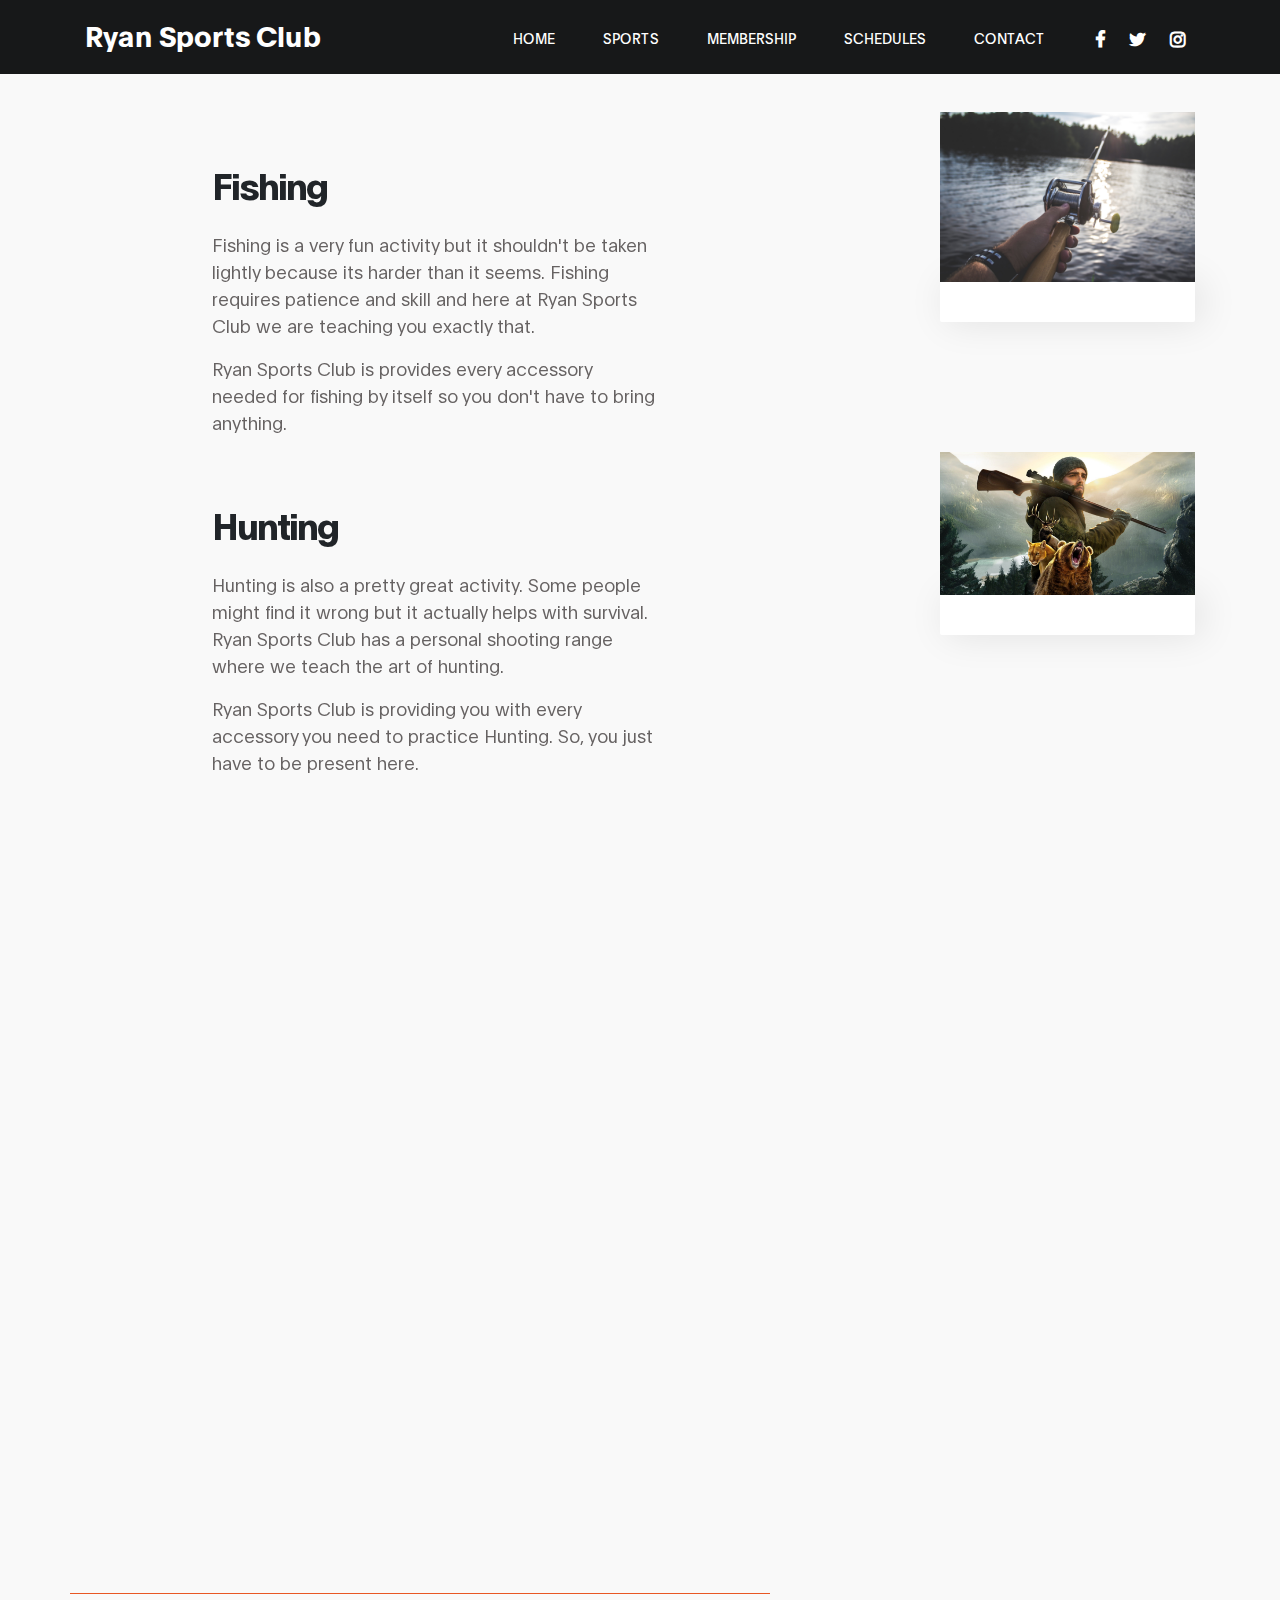
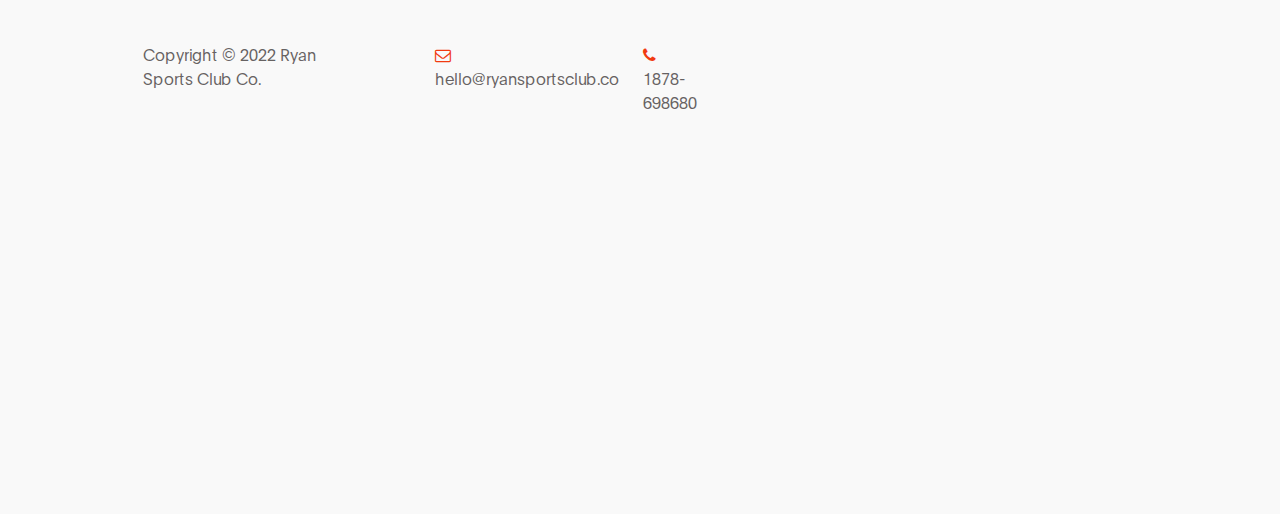
<file: recreation.html>
<!DOCTYPE html>
<html lang="en">
<head>

     <title>Ryan Sports Club</title>

     <meta charset="UTF-8">
     <meta http-equiv="X-UA-Compatible" content="IE=Edge">
     <meta name="description" content="">
     <meta name="keywords" content="">
     <meta name="author" content="">
     <meta name="viewport" content="width=device-width, initial-scale=1, maximum-scale=1">

     <link rel="stylesheet" href="css/bootstrap.min.css">
     <link rel="stylesheet" href="css/font-awesome.min.css">
     <link rel="stylesheet" href="css/aos.css">
    
     <!-- MAIN CSS -->
     <link rel="stylesheet" href="css/tooplate-gymso-style.css">
   
    
</head>
<body data-spy="scroll" data-target="#navbarNav" data-offset="50">

    <!-- MENU BAR -->
    <nav class="navbar navbar-expand-lg fixed-top">
        <div class="container">

            <a class="navbar-brand" href="ryan.html">Ryan Sports Club</a>

            <button class="navbar-toggler" type="button" data-toggle="collapse" data-target="#navbarNav" aria-controls="navbarNav" aria-expanded="false"
                aria-label="Toggle navigation">
                <span class="navbar-toggler-icon"></span>
            </button>

            <div class="collapse navbar-collapse" id="navbarNav">
                <ul class="navbar-nav ml-lg-auto">
                    <li class="nav-item">
                        <a href="index.html" class="nav-link smoothScroll">Home</a>
                    </li>
                   
                     <li class="nav-item ">
                        <a href="sports.html" class="nav-link smoothScroll">Sports</a>
                   
                     
                    <li class="nav-item">
                        <a href="membership.html" class="nav-link smoothScroll">Membership</a>
                    </li>

                    <li class="nav-item">
                        <a href="schedule.html" class="nav-link smoothScroll">Schedules</a>
                    </li>

                    <li class="nav-item">
                        <a href="contact.html" class="nav-link smoothScroll">Contact</a>
                    </li>
                </ul>

                <ul class="social-icon ml-lg-3">
                    <li><a href="#" class="fa fa-facebook"></a></li>
                    <li><a href="#" class="fa fa-twitter"></a></li>
                    <li><a href="#" class="fa fa-instagram"></a></li>
                </ul>
            </div>

        </div>
    </nav> 
    <section class="about section" id="about">
        <div class="container">
             <div class="row">

                     <div class="mt-lg-5 mb-lg-0 mb-4 col-lg-5 col-md-10 mx-auto col-12">
                         <h2 class="mb-4" data-aos="fade-up" data-aos-delay="300">Fishing</h2>

                         <p data-aos="fade-up" data-aos-delay="400">Fishing is a very fun activity but it shouldn't be taken lightly because its harder than it seems. Fishing requires patience and skill and here at Ryan Sports Club we are teaching you exactly that.</p>

                         <p data-aos="fade-up" data-aos-delay="500">Ryan Sports Club is provides every accessory needed for fishing by itself so you don't have to bring  anything. </p>

                     </div>

                     <div class="ml-lg-auto col-lg-3 col-md-6 col-12" data-aos="fade-up" data-aos-delay="700">
                         <div class="team-thumb">
                             <img src="images/brady-rogers-ZGRB8TMT6zQ-unsplash.jpg" class="img-fluid" alt="Trainer">

                             <div class="team-info d-flex flex-column">

                                 <h3><a href="recreation.html"></a></h3>
                                 <!-- <span>Football Instructor</span>

                                 <ul class="social-icon mt-3">
                                     <li><a href="#" class="fa fa-twitter"></a></li>
                                     <li><a href="#" class="fa fa-instagram"></a></li>
                                 </ul> -->
                             </div>
                         </div>
                     </div>
                     <div class="mt-lg-5 mb-lg-0 mb-4 col-lg-5 col-md-10 mx-auto col-12">
                        <h2 class="mb-4" data-aos="fade-up" data-aos-delay="300">Hunting</h2>

                        <p data-aos="fade-up" data-aos-delay="400">Hunting is also a pretty great activity. Some people might find it wrong but it actually helps with survival. Ryan Sports Club has a personal shooting range where we teach the art of hunting.</p>

                        <p data-aos="fade-up" data-aos-delay="500">Ryan Sports Club is providing you with every accessory you need to practice Hunting. So, you just have to be present here. </p>

                    </div>

                    <div class="ml-lg-auto col-lg-3 col-md-6 col-12" data-aos="fade-up" data-aos-delay="700">
                        <div class="team-thumb">
                            <img src="images/slider2.jpg" class="img-fluid" alt="Trainer">

                            <div class="team-info d-flex flex-column">

                                <h3><a href="recreation.html"></a></h3>
                                <!-- <span>Football Instructor</span>

                                <ul class="social-icon mt-3">
                                    <li><a href="#" class="fa fa-twitter"></a></li>
                                    <li><a href="#" class="fa fa-instagram"></a></li>
                                </ul> -->
                            </div>
                        </div>
                    </div>

                    <section class="class section" id="class">
                        <div class="container">
                             <div class="row">
                      
                                     <div class="col-lg-12 col-12 text-center mb-5">
                                         <!-- <h6 data-aos="fade-up">Keep Grinding</h6> -->
                      
                                         <h2 data-aos="fade-up" data-aos-delay="200">Best Game Hunter</h2>
                                      </div>
                                        <!-- ABOUT -->
     <section class="about section" id="about">
        <div class="container">
             <div class="row">

                     <div class="mt-lg-5 mb-lg-0 mb-4 col-lg-5 col-md-10 mx-auto col-12">
                         <h2 class="mb-4" data-aos="fade-up" data-aos-delay="300"> Top Hunter</h2>

                         <p data-aos="fade-up" data-aos-delay="400">Corbett is perhaps the most famous dangerous game hunter of all time. He was a colonel in the British Indian army and throughout his career he was called upon to hunt man-eating tigers and leopards. Between 1907 and 1938 he killed 19 tigers and 14 leopards.</p>

                         <p data-aos="fade-up" data-aos-delay="500">Ryan Sports Club is helping you achieve that level of skill and helping you perfect them so you can learn all the survival skills.</p> 

                     </div>

                     <div class="ml-lg-auto col-lg-3 col-md-6 col-12" data-aos="fade-up" data-aos-delay="700">
                         <div class="team-thumb">
                             <img src="images/jim_corbett.jpg" class="img-fluid" alt="Trainer">

                             <div class="team-info d-flex flex-column">

                                 <h3>Jim Corbett</h3>
                                 <span>Game Hunter</span>

                             </div>
                         </div>
                     </div>
                     <!-- FOOTER -->
 <footer class="site-footer">
    <div class="container">
         <div class="row">

              <div class="ml-auto col-lg-4 col-md-5">
                  <p class="copyright-text">Copyright &copy;  2022 Ryan Sports Club Co.
                  
                  <!-- <br>Design: <a href="https://www.tooplate.com">Tooplate</a></p> -->
              </div>

              <div class="d-flex justify-content-center mx-auto col-lg-5 col-md-7 col-12">
                  <p class="mr-4">
                      <i class="fa fa-envelope-o mr-1"></i>
                      <a href="#">hello@ryansportsclub.co</a>
                  </p>

                  <p><i class="fa fa-phone mr-1"></i>1878-698680</p>
              </div>
              
         </div>
    </div>
</footer>
            
                      <!-- SCRIPTS -->
     <script src="js/jquery.min.js"></script>
     <script src="js/bootstrap.min.js"></script>
     <script src="js/aos.js"></script>
     <script src="js/smoothscroll.js"></script>
     <script src="js/custom.js"></script>

</body>
</html>
</file>
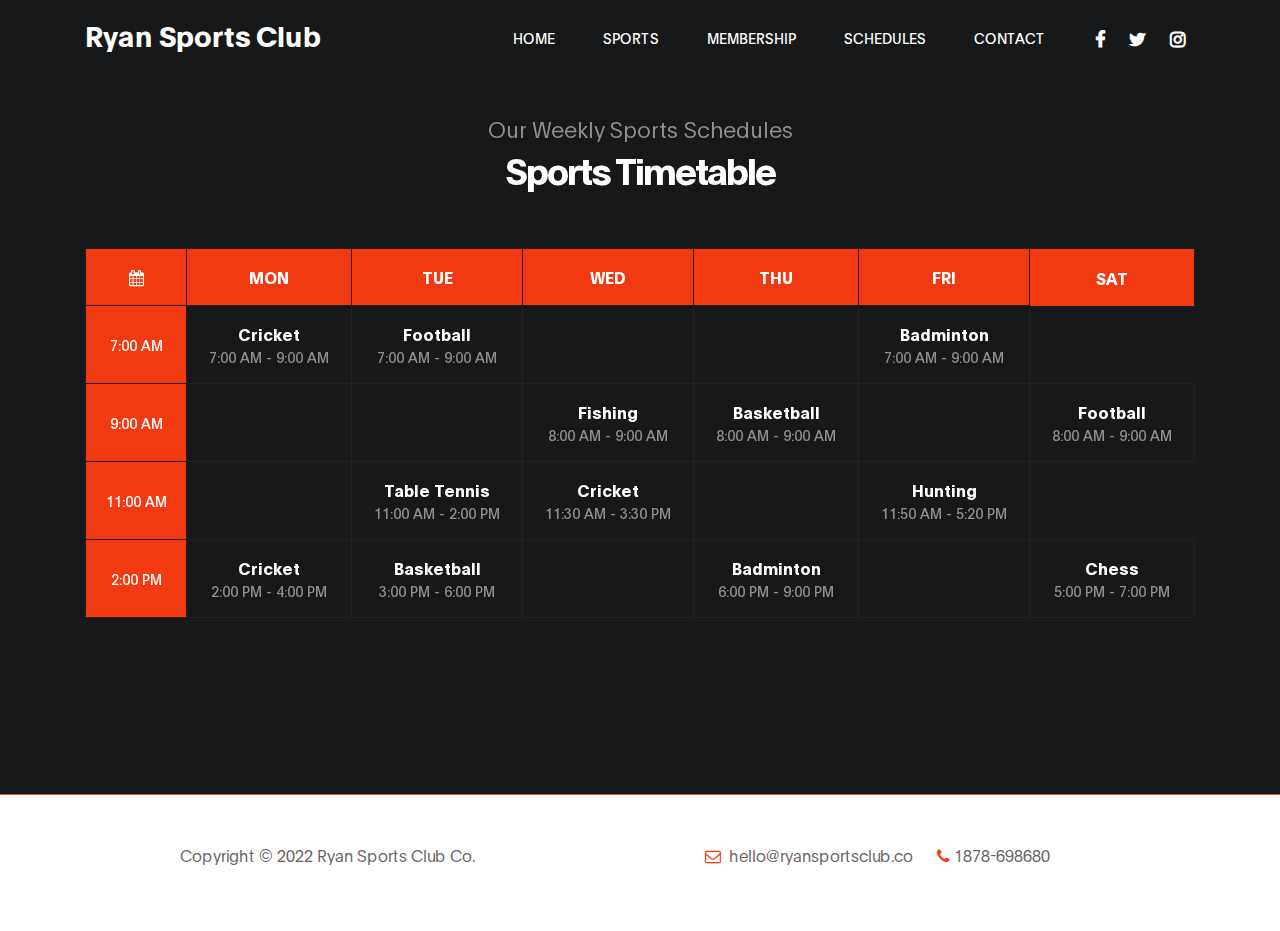
<file: schedule.html>
<!DOCTYPE html>
<html lang="en">
<head>

     <title>Ryan Sports Club</title>

     <meta charset="UTF-8">
     <meta http-equiv="X-UA-Compatible" content="IE=Edge">
     <meta name="description" content="">
     <meta name="keywords" content="">
     <meta name="author" content="">
     <meta name="viewport" content="width=device-width, initial-scale=1, maximum-scale=1">

     <link rel="stylesheet" href="css/bootstrap.min.css">
     <link rel="stylesheet" href="css/font-awesome.min.css">
     <link rel="stylesheet" href="css/aos.css">

     <!-- MAIN CSS -->
     <link rel="stylesheet" href="css/tooplate-gymso-style.css">
<!--
Tooplate 2119 Gymso Fitness
https://www.tooplate.com/view/2119-gymso-fitness
-->
</head>
<body data-spy="scroll" data-target="#navbarNav" data-offset="50">

    <!-- MENU BAR -->
    <nav class="navbar navbar-expand-lg fixed-top">
        <div class="container">

            <a class="navbar-brand" href="ryan.html">Ryan Sports Club</a>

            <button class="navbar-toggler" type="button" data-toggle="collapse" data-target="#navbarNav" aria-controls="navbarNav" aria-expanded="false"
                aria-label="Toggle navigation">
                <span class="navbar-toggler-icon"></span>
            </button>

            <div class="collapse navbar-collapse" id="navbarNav">
                <ul class="navbar-nav ml-lg-auto">
                    <li class="nav-item">
                        <a href="index.html" class="nav-link smoothScroll">Home</a>
                    </li>
                   
                     <li class="nav-item ">
                        <a href="sports.html" class="nav-link smoothScroll">Sports</a>
                   
                     
                    <li class="nav-item">
                        <a href="membership.html" class="nav-link smoothScroll">Membership</a>
                    </li>

                    <li class="nav-item">
                        <a href="schedule.html" class="nav-link smoothScroll">Schedules</a>
                    </li>

                    <li class="nav-item">
                        <a href="contact.html" class="nav-link smoothScroll">Contact</a>
                    </li>
                </ul>

                <ul class="social-icon ml-lg-3">
                    <li><a href="#" class="fa fa-facebook"></a></li>
                    <li><a href="#" class="fa fa-twitter"></a></li>
                    <li><a href="#" class="fa fa-instagram"></a></li>
                </ul>
            </div>

        </div>
    </nav>
     <!-- SCHEDULE -->
     <section class="schedule section" id="schedule">
        <div class="container">
             <div class="row">

                     <div class="col-lg-12 col-12 text-center">
                         <h6 data-aos="fade-up">Our Weekly Sports Schedules</h6>

                         <h2 class="text-white" data-aos="fade-up" data-aos-delay="200">Sports Timetable</h2>
                      </div>

                      <div class="col-lg-12 py-5 col-md-12 col-12">
                          <table class="table table-bordered table-responsive schedule-table" data-aos="fade-up" data-aos-delay="300">

                              <thead class="thead-light">
                                  <th><i class="fa fa-calendar"></i></th>
                                  <th>Mon</th>
                                  <th>Tue</th>
                                  <th>Wed</th>
                                  <th>Thu</th>
                                  <th>Fri</th>
                                  <th>Sat</th>
                              </thead>

                              <tbody>
                                  <tr>
                                     <td><small>7:00 am</small></td>
                                     <td>
                                         <strong>Cricket</strong>
                                         <span>7:00 am - 9:00 am</span>
                                     </td>
                                     <td>
                                         <strong>Football</strong>
                                         <span>7:00 am - 9:00 am</span>
                                     </td>
                                     <td></td>
                                     <td></td>
                                     <td>
                                         <strong>Badminton</strong>
                                         <span>7:00 am - 9:00 am</span>
                                     </td>
                                  </tr>

                                  <tr>
                                     <td><small>9:00 am</small></td>
                                     <td></td>
                                     <td></td>
                                     <td>
                                         <strong>Fishing</strong>
                                         <span>8:00 am - 9:00 am</span>
                                     </td>
                                     <td>
                                         <strong>Basketball</strong>
                                         <span>8:00 am - 9:00 am</span>
                                     </td>
                                     <td></td>
                                     <td>
                                         <strong>Football</strong>
                                         <span>8:00 am - 9:00 am</span>
                                     </td>
                                  </tr>

                                  <tr>
                                     <td><small>11:00 am</small></td>
                                     <td></td>
                                     <td>
                                         <strong>Table Tennis</strong>
                                         <span>11:00 am - 2:00 pm</span>
                                     </td>
                                     <td>
                                         <strong>Cricket</strong>
                                         <span>11:30 am - 3:30 pm</span>
                                     </td>
                                     <td></td>
                                     <td>
                                         <strong>Hunting</strong>
                                         <span>11:50 am - 5:20 pm</span>
                                     </td>
                                  </tr>

                                  <tr>
                                     <td><small>2:00 pm</small></td>
                                     <td>
                                         <strong>Cricket</strong>
                                         <span>2:00 pm - 4:00 pm</span>
                                     </td>
                                     <td>
                                         <strong>Basketball</strong>
                                         <span>3:00 pm - 6:00 pm</span>
                                     </td>
                                     <td></td>
                                     <td>
                                         <strong>Badminton</strong>
                                         <span>6:00 pm - 9:00 pm</span>
                                     </td>
                                     <td></td>
                                     <td>
                                         <strong>Chess</strong>
                                         <span>5:00 pm - 7:00 pm</span>
                                     </td>
                                  </tr>
                              </tbody>
                          </table>
                      </div>

             </div>
        </div>
</section>
 <!-- FOOTER -->
 <footer class="site-footer">
    <div class="container">
         <div class="row">

              <div class="ml-auto col-lg-4 col-md-5">
                  <p class="copyright-text">Copyright &copy;  2022 Ryan Sports Club Co.
                  
                  <!-- <br>Design: <a href="https://www.tooplate.com">Tooplate</a></p> -->
              </div>

              <div class="d-flex justify-content-center mx-auto col-lg-5 col-md-7 col-12">
                  <p class="mr-4">
                      <i class="fa fa-envelope-o mr-1"></i>
                      <a href="#">hello@ryansportsclub.co</a>
                  </p>

                  <p><i class="fa fa-phone mr-1"></i>1878-698680</p>
              </div>
              
         </div>
    </div>
</footer>
 <!-- SCRIPTS -->
 <script src="js/jquery.min.js"></script>
 <script src="js/bootstrap.min.js"></script>
 <script src="js/aos.js"></script>
 <script src="js/smoothscroll.js"></script>
 <script src="js/custom.js"></script>
</body>
</html>
</file>
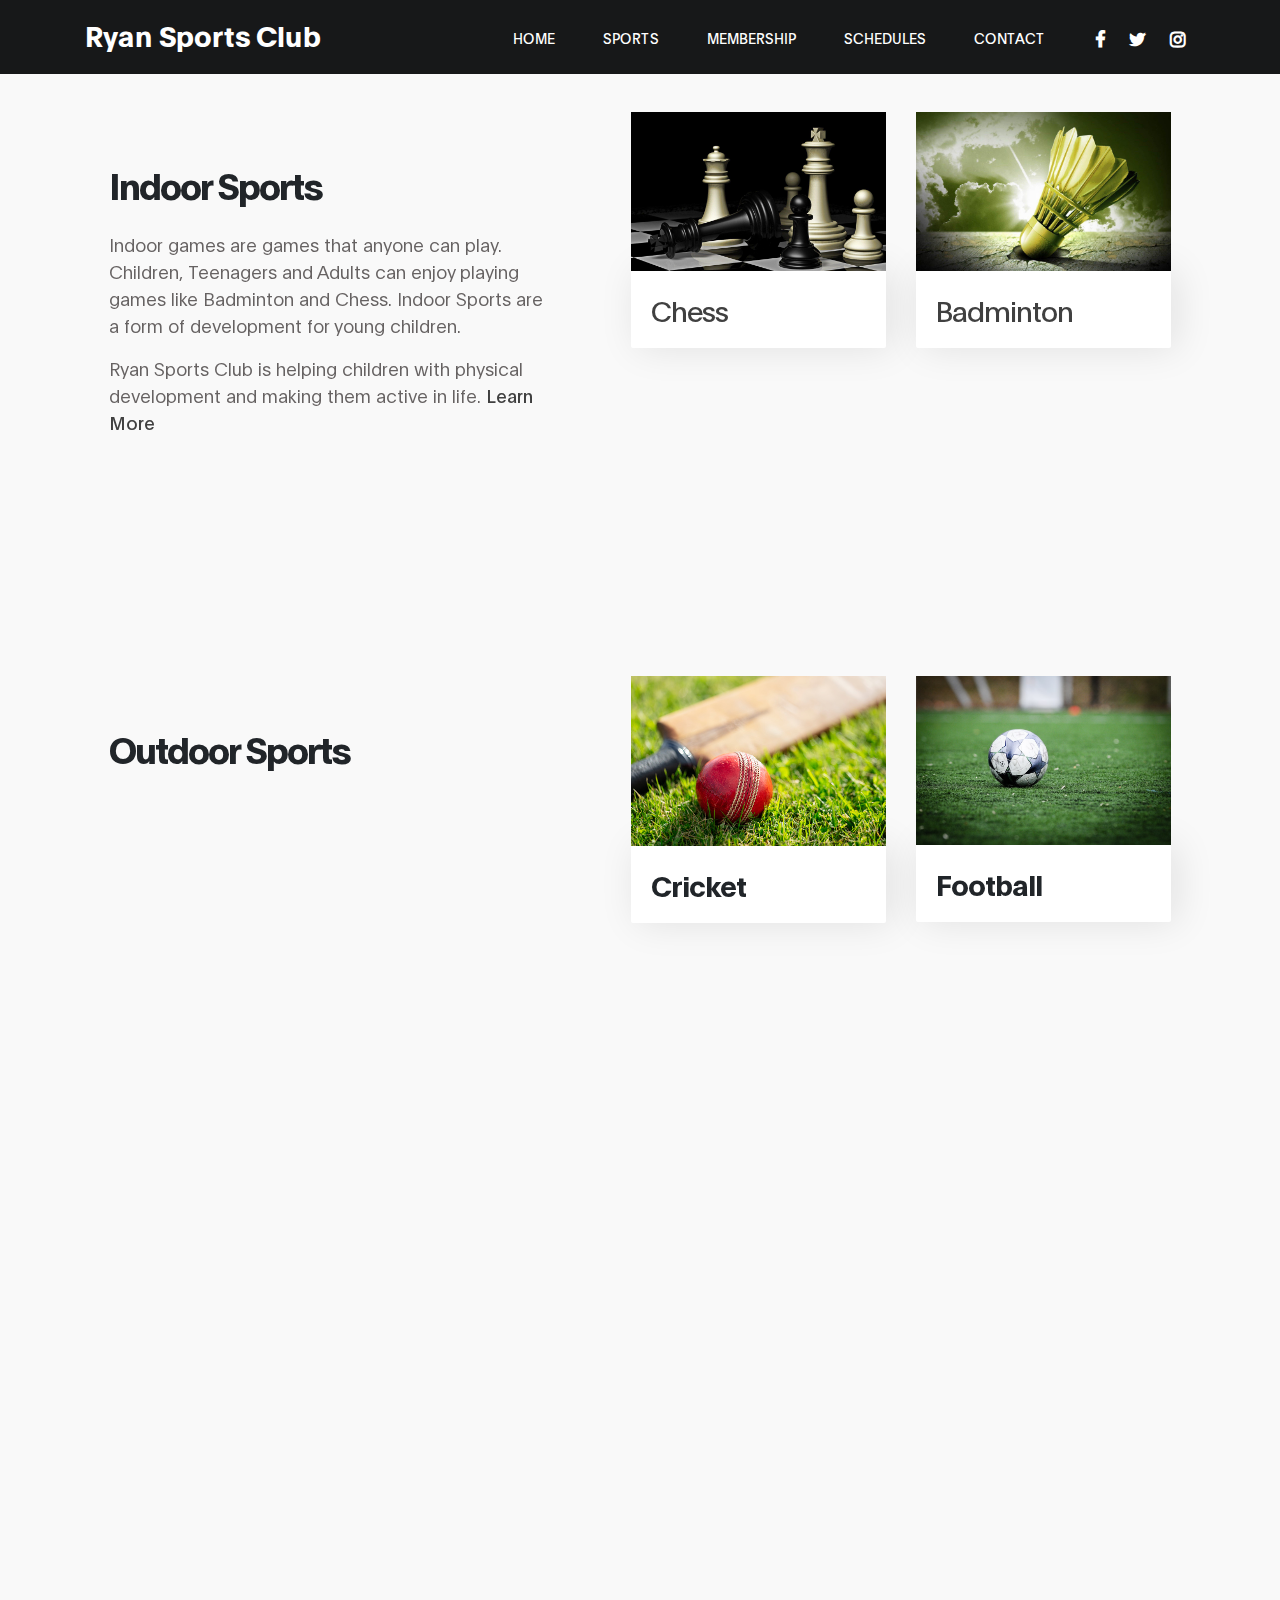
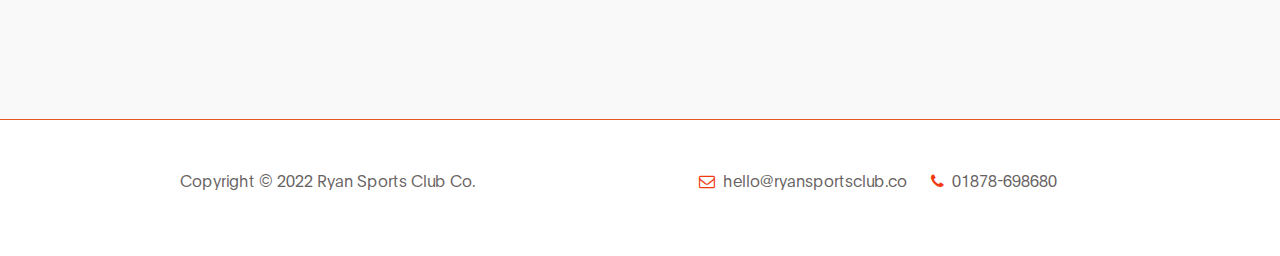
<file: sports.html>
<!DOCTYPE html>
<html lang="en">
<head>

     <title>Ryan Sports Club</title>

     <meta charset="UTF-8">
     <meta http-equiv="X-UA-Compatible" content="IE=Edge">
     <meta name="description" content="">
     <meta name="keywords" content="">
     <meta name="author" content="">
     <meta name="viewport" content="width=device-width, initial-scale=1, maximum-scale=1">

     <link rel="stylesheet" href="css/bootstrap.min.css">
     <link rel="stylesheet" href="css/font-awesome.min.css">
     <link rel="stylesheet" href="css/aos.css">

     <!-- MAIN CSS -->
     <link rel="stylesheet" href="css/tooplate-gymso-style.css">
<!--
Tooplate 2119 Gymso Fitness
https://www.tooplate.com/view/2119-gymso-fitness
-->
</head>
<body data-spy="scroll" data-target="#navbarNav" data-offset="50">

    <!-- MENU BAR -->
    <nav class="navbar navbar-expand-lg fixed-top">
        <div class="container">

            <a class="navbar-brand" href="ryan.html">Ryan Sports Club</a>

            <button class="navbar-toggler" type="button" data-toggle="collapse" data-target="#navbarNav" aria-controls="navbarNav" aria-expanded="false"
                aria-label="Toggle navigation">
                <span class="navbar-toggler-icon"></span>
            </button>

            <div class="collapse navbar-collapse" id="navbarNav">
                <ul class="navbar-nav ml-lg-auto">
                    <li class="nav-item">
                        <a href="index.html" class="nav-link smoothScroll">Home</a>
                    </li>
                   
                     <li class="nav-item ">
                        <a href="sports.html" class="nav-link smoothScroll">Sports</a>
                   
                     
                    <li class="nav-item">
                        <a href="membership.html" class="nav-link smoothScroll">Membership</a>
                    </li>

                    <li class="nav-item">
                        <a href="schedule.html" class="nav-link smoothScroll">Schedules</a>
                    </li>

                    <li class="nav-item">
                        <a href="contact.html" class="nav-link smoothScroll">Contact</a>
                    </li>
                </ul>

                <ul class="social-icon ml-lg-3">
                    <li><a href="#" class="fa fa-facebook"></a></li>
                    <li><a href="#" class="fa fa-twitter"></a></li>
                    <li><a href="#" class="fa fa-instagram"></a></li>
                </ul>
            </div>

        </div>
    </nav>
    <!-- ABOUT INDOOR -->
    <section class="about section" id="about">
        <div class="container">
             <div class="row">

                     <div class="mt-lg-5 mb-lg-0 mb-4 col-lg-5 col-md-10 mx-auto col-12">
                         <h2 class="mb-4" data-aos="fade-up" data-aos-delay="300">Indoor Sports</h2>

                         <p data-aos="fade-up" data-aos-delay="400">Indoor games are games that anyone can play. Children, Teenagers and Adults can enjoy playing games like Badminton and Chess. Indoor Sports are a form of development for young children.</p>

                         <p data-aos="fade-up" data-aos-delay="500">Ryan Sports Club is helping children with physical development and making them active in life. <a href="indoor.html">Learn More</a> </p> 

                     </div>

                     <div class="ml-lg-auto col-lg-3 col-md-6 col-12" data-aos="fade-up" data-aos-delay="700">
                         <div class="team-thumb">
                             <img src="images/chess_1.jpg" class="img-fluid" alt="Trainer">

                             <div class="team-info d-flex flex-column">

                                 <h3><a href="indoor.html">Chess</a></h3>
                                 <!-- <span>Football Instructor</span>

                                 <ul class="social-icon mt-3">
                                     <li><a href="#" class="fa fa-twitter"></a></li>
                                     <li><a href="#" class="fa fa-instagram"></a></li>
                                 </ul> -->
                             </div>
                         </div>
                     </div>

                     <div class="mr-lg-auto mt-5 mt-lg-0 mt-md-0 col-lg-3 col-md-6 col-12" data-aos="fade-up" data-aos-delay="800">
                         <div class="team-thumb">
                             <img src="images/Badminton/wp1852917.jpg" class="img-fluid" alt="Trainer">

                             <div class="team-info d-flex flex-column">

                                 <h3><a href="indoor.html">Badminton</a></h3>
                                 <!-- <span>Cricket Trainer</span> -->

                                 <!-- <ul class="social-icon mt-3">
                                     <li><a href="#" class="fa fa-instagram"></a></li>
                                     <li><a href="#" class="fa fa-facebook"></a></li>
                                 </ul> -->
                             </div>
                         </div>
                     </div>

             </div>
        </div>
</section>
<!-- About Outdoor -->
<section class="about section" id="about">
    <div class="container">
         <div class="row">

                 <div class="mt-lg-5 mb-lg-0 mb-4 col-lg-5 col-md-10 mx-auto col-12">
                     <h2 class="mb-4" data-aos="fade-up" data-aos-delay="300">Outdoor Sports</h2>

                     <p data-aos="fade-up" data-aos-delay="400">Outdoor Sports are an upgraded version of Indoor Sports. Outdoor Games require more physical activity and are good stamina build up. Sports like Cricket and Football are the most well known.</p>

                     <p data-aos="fade-up" data-aos-delay="500">Ryan Sports Club is helping children with physical development and making them active in life. <a href="outdoor.html">Learn More</a> </p>  

                 </div>

                 <div class="ml-lg-auto col-lg-3 col-md-6 col-12" data-aos="fade-up" data-aos-delay="700">
                     <div class="team-thumb">
                         <img src="images/cricket.jpg" class="img-fluid" alt="Trainer">

                         <div class="team-info d-flex flex-column">

                             <h3>Cricket</h3>
                             <!--  <span>Football Instructor</span> -->

                             <!-- <ul class="social-icon mt-3"> -->
                                 <!-- <li><a href="#" class="fa fa-twitter"></a></li>
                                 <li><a href="#" class="fa fa-instagram"></a></li> -->
                             </ul>
                         </div>
                     </div>
                 </div>

                 <div class="mr-lg-auto mt-5 mt-lg-0 mt-md-0 col-lg-3 col-md-6 col-12" data-aos="fade-up" data-aos-delay="800">
                     <div class="team-thumb">
                         <img src="images/football_1.jfif" class="img-fluid" alt="Trainer">

                         <div class="team-info d-flex flex-column">

                             <h3>Football</h3>
                             <!-- <span>Cricket Trainer</span> -->

                             <!-- <ul class="social-icon mt-3">
                                 <li><a href="#" class="fa fa-instagram"></a></li>
                                 <li><a href="#" class="fa fa-facebook"></a></li>
                             </ul> -->
                         </div>
                     </div>
                 </div>

         </div>
    </div>
</section>
<!-- About Recreation -->
<section class="about section" id="about">
    <div class="container">
         <div class="row">

                 <div class="mt-lg-5 mb-lg-0 mb-4 col-lg-5 col-md-10 mx-auto col-12">
                     <h2 class="mb-4" data-aos="fade-up" data-aos-delay="300">Recreations</h2>

                     <p data-aos="fade-up" data-aos-delay="400">Recreation Activities are your normal day to day activities with revovles mostly around your physical health. Through Recreations we teach also about survival skills like fishing , hunting and camping.</p>

                     <p data-aos="fade-up" data-aos-delay="500">Ryan Sports Club is helping kid and adults to learn survival skills and also teaching them basic exercising which will help the later in life. <a href="recreation.html">Learn More</a> </p>  
                 </div>

                 <div class="ml-lg-auto col-lg-3 col-md-6 col-12" data-aos="fade-up" data-aos-delay="700">
                     <div class="team-thumb">
                         <img src="images/fishing_recreation.jpg" class="img-fluid" alt="Trainer">

                         <div class="team-info d-flex flex-column">

                             <h3>Fishing</h3>
                             <!-- <span>Football Instructor</span>

                             <ul class="social-icon mt-3">
                                 <li><a href="#" class="fa fa-twitter"></a></li>
                                 <li><a href="#" class="fa fa-instagram"></a></li>
                             </ul> -->
                         </div>
                     </div>
                 </div>

                 <div class="mr-lg-auto mt-5 mt-lg-0 mt-md-0 col-lg-3 col-md-6 col-12" data-aos="fade-up" data-aos-delay="800">
                     <div class="team-thumb">
                         <img src="images/hunting_recreation.jpg" class="img-fluid" alt="Trainer">

                         <div class="team-info d-flex flex-column">

                             <h3>Hunting</h3>
                             <!-- <span>Cricket Trainer</span> -->

                             <!-- <ul class="social-icon mt-3">
                                 <li><a href="#" class="fa fa-instagram"></a></li>
                                 <li><a href="#" class="fa fa-facebook"></a></li>
                             </ul> -->
                         </div>
                     </div>
                 </div>

         </div>
    </div>
</section>

  <!-- FOOTER -->
  <footer class="site-footer">
    <div class="container">
         <div class="row">

              <div class="ml-auto col-lg-4 col-md-5">
                  <p class="copyright-text">Copyright &copy; 2022 Ryan Sports Club Co.
                  
                  <!-- <br>Design: <a href="https://www.tooplate.com">Tooplate</a></p> -->
              </div>

              <div class="d-flex justify-content-center mx-auto col-lg-5 col-md-7 col-12">
                  <p class="mr-4">
                      <i class="fa fa-envelope-o mr-1"></i>
                      <a href="#">hello@ryansportsclub.co</a>
                  </p>

                  <p><i class="fa fa-phone mr-1"></i> 01878-698680</p>
              </div>
              
         </div>
    </div>
</footer>

     <!-- SCRIPTS -->
     <script src="js/jquery.min.js"></script>
     <script src="js/bootstrap.min.js"></script>
     <script src="js/aos.js"></script>
     <script src="js/smoothscroll.js"></script>
     <script src="js/custom.js"></script>

</body>
</html>
</file>
<file: css/tooplate-gymso-style.css>
/*

Tooplate 2119 Gymso Fitness

https://www.tooplate.com/view/2119-gymso-fitness

*/

  @font-face {
      font-family: 'Plain';
      src: url('../fonts/Plain-Regular.woff2') format('woff2'),
          url('../fonts/Plain-Regular.woff') format('woff');
      font-weight: normal;
      font-style: normal;
  }

  @font-face {
      font-family: 'Plain';
      src: url('../fonts/Plain-Light.woff2') format('woff2'),
          url('../fonts/Plain-Light.woff') format('woff');
      font-weight: 300;
      font-style: normal;
  }

  @font-face {
      font-family: 'Plain';
      src: url('../fonts/Plain-Bold.woff2') format('woff2'),
          url('../fonts/Plain-Bold.woff') format('woff');
      font-weight: bold;
      font-style: normal;
  }

  :root {
    --primary-color:        #f13a11;
    --white-color:          #ffffff;
    --dark-color:           #171819;
    --about-bg-color:       #f9f9f9;

    --gray-color:           #909090;
    --link-color:           #404040;
    --p-color:              #666262;

    --base-font-family:     'Plain', sans-serif;
    --font-weight-bold:     bold;
    --font-weight-normal:   normal;
    --font-weight-light:    300;
    --font-weight-thin:     100;

    --h1-font-size:         48px;
    --h2-font-size:         36px;
    --h3-font-size:         28px;
    --h4-font-size:         24px;
    --h5-font-size:         22px;
    --h6-font-size:         22px;
    --p-font-size:          18px;
    --base-font-size:       16px;
    --menu-font-size:       14px;

    --border-radius-large:  100%;
    --border-radius-small:  2px;
  }


  body {
    background: var(--white-color);
    font-family: var(--base-font-family);
  }


  /*---------------------------------------
     TYPOGRAPHY              
  -----------------------------------------*/

  h1,h2,h3,h4,h5,h6 {
    font-weight: var(--font-weight-thin);
    line-height: normal;
  }

  h1 {
    font-size: var(--h1-font-size);
    font-weight: var(--font-weight-bold);
    letter-spacing: -1px;
    text-transform: uppercase;
    margin: 20px 0;
  }

  h2 {
    font-size: var(--h2-font-size);
    font-weight: var(--font-weight-bold);
    letter-spacing: -2px;
  }

  h3 {
    font-size: var(--h3-font-size);
    font-weight: var(--font-weight-bold);
    letter-spacing: -1px;
    margin: 0;
  }

  h4 {
    font-size: var(--h4-font-size);
  }

  h5 {
    font-size: var(--h5-font-size);
  }

  h6 {
    color: var(--gray-color);
    font-size: var(--h6-font-size);
    line-height: inherit;
    margin: 0;
  }

  p {
    color: var(--p-color);
    font-size: var(--p-font-size);
    font-weight: var(--font-weight-light);
    line-height: 1.5em;
  }

  b, 
  strong {
    font-weight: var(--font-weight-bold);
    letter-spacing: 0;
  }

  .section {
    padding: 7rem 0;
  }


  /* BUTTON */

  .custom-btn {
    background: transparent;
    border-radius: var(--border-radius-small);
    padding: 14px 24px;
    color: var(--white-color);
    font-size: var(--menu-font-size);
    font-weight: var(--font-weight-normal);
    text-transform: uppercase;
    letter-spacing: 0.5px;
    white-space: nowrap;
    transition: all 0.3s ease;
  }

  .custom-btn:hover {
    color: var(--primary-color);
  }

  .custom-btn:focus {
    box-shadow: none;
  }

  .custom-btn.bordered:hover,
  .custom-btn.bordered:focus,

  .custom-btn.bg-color:hover,
  .custom-btn.bg-color:focus {
    background: var(--white-color);
    border-color: transparent;
    color: var(--primary-color);
  }

  .bordered {
    border: 1px solid var(--primary-color);
    color: var(--primary-color);
  }

  .bg-color {
    background: var(--primary-color);
    color: var(--white-color);
  }



  /*---------------------------------------
     GENERAL               
  -----------------------------------------*/

  * {
    -webkit-box-sizing: border-box;
    -moz-box-sizing: border-box;
    box-sizing: border-box;
  }

  *::before,
  *::after {
    -webkit-box-sizing: border-box;
    -moz-box-sizing: border-box;
    box-sizing: border-box;
  }

  a {
    color: var(--link-color);
    font-weight: normal;
    text-decoration: none;
    transition: all 0.3s ease;
  }

  a:hover, 
  a:active, 
  a:focus {
    color: var(--primary-color);
    outline: none;
    text-decoration: none;
  }


  /* BG OVERLAY */

  .bg-overlay {
    background: var(--dark-color);
    position: absolute;
    top: 0;
    right: 0;
    bottom: 0;
    left: 0;
    width: 100%;
    height: 100%;
    opacity: 0.85;
  }


  /*---------------------------------------
     MODAL              
  -----------------------------------------*/

  .modal-content {
    padding: 2rem 3rem;
  }

  .modal-header,
  .modal-body,
  .modal-footer {
    border: 0;
    padding: 0;
  }

  .membership-form a {
    color: var(--primary-color);
  }


  /*---------------------------------------
    FEATURE          
  -----------------------------------------*/

  .feature {
    background: var(--dark-color);
    padding: 5rem 0;
  }


  /*---------------------------------------
     MENU             
  -----------------------------------------*/

  .navbar {
    background: var(--dark-color);
    padding: 1rem;
  }

  .navbar-expand-lg .navbar-nav .nav-link {
    padding-right: 1.5rem;
    padding-left: 1.5rem;
  }

  .navbar-brand {
    color: var(--white-color);
    font-size: var(--h3-font-size);
    font-weight: var(--font-weight-bold);
    line-height: normal;
    padding-top: 0;
  }

  .nav-item .nav-link {
    display: block;
    color: var(--white-color);
    font-size: var(--menu-font-size);
    font-weight: var(--font-weight-normal);
    text-transform: uppercase;
    padding: 2px 6px;
  }

  .nav-item .nav-link.active,
  .nav-item .nav-link:hover {
    color: var(--primary-color);
  }

  .navbar .social-icon li a {
    color: var(--white-color);
  }

  .navbar-toggler {
    border: 0;
    padding: 0;
    cursor: pointer;
    margin: 0 10px 0 0;
    width: 30px;
    height: 35px;
    outline: none;
  }

  .navbar-toggler:focus {
    outline: none;
  }

  .navbar-toggler[aria-expanded="true"] .navbar-toggler-icon {
    background: transparent;
  }

  .navbar-toggler[aria-expanded="true"] .navbar-toggler-icon::before,
  .navbar-toggler[aria-expanded="true"] .navbar-toggler-icon::after {
    transition: top 300ms 50ms ease, -webkit-transform 300ms 350ms ease;
    transition: top 300ms 50ms ease, transform 300ms 350ms ease;
    transition: top 300ms 50ms ease, transform 300ms 350ms ease, -webkit-transform 300ms 350ms ease;
    top: 0;
  }

  .navbar-toggler[aria-expanded="true"] .navbar-toggler-icon::before {
    transform: rotate(45deg);
  }

  .navbar-toggler[aria-expanded="true"] .navbar-toggler-icon::after {
    transform: rotate(-45deg);
  }

  .navbar-toggler .navbar-toggler-icon {
    background: var(--primary-color);
    transition: background 10ms 300ms ease;
    display: block;
    width: 30px;
    height: 2px;
    position: relative;
  }

  .navbar-toggler .navbar-toggler-icon::before,
  .navbar-toggler .navbar-toggler-icon::after {
    transition: top 300ms 350ms ease, -webkit-transform 300ms 50ms ease;
    transition: top 300ms 350ms ease, transform 300ms 50ms ease;
    transition: top 300ms 350ms ease, transform 300ms 50ms ease, -webkit-transform 300ms 50ms ease;
    position: absolute;
    right: 0;
    left: 0;
    background: var(--primary-color);
    width: 30px;
    height: 2px;
    content: '';
  }

  .navbar-toggler .navbar-toggler-icon::before {
    top: -8px;
  }

  .navbar-toggler .navbar-toggler-icon::after {
    top: 8px;
  }

  /*---------------------------------------
     HERO              
  -----------------------------------------*/

  .hero {
    background-image: url('../images/background.jpg');
    background-size: cover;
    background-position: top;
    background-repeat: no-repeat;
    vertical-align: middle;
    min-height: 100vh;
    position: relative;
  }


  /*---------------------------------------
     CLASS               
  -----------------------------------------*/

  .class-info {
    background: var(--white-color);
    box-shadow: 6px 0 38px rgba(20,20,20,0.10);
    border-radius: 0 0 2px 2px;
    padding: 1rem 2rem;
    position: relative;
  }

  .class-info img {
    border-radius: 2px 2px 0 0;
  }

  .class-info strong {
    color: var(--gray-color);
  }

  .class-price {
    background: var(--primary-color);
    border-radius: var(--border-radius-large);
    color: var(--white-color);
    font-weight: var(--font-weight-bold);
    display: block;
    position: absolute;
    top: 2rem;
    right: 2rem;
    width: 3.5rem;
    height: 3.5rem;
    line-height: 3.5rem;
    text-align: center;
  }


  /*---------------------------------------
     SCHEDULE             
  -----------------------------------------*/

  .schedule {
    background: var(--dark-color);
  }

  .schedule-table {
    display: table;
    border: 0;
    text-align: center;
  }

  .schedule-table strong,
  .schedule-table span {
    display: block;
    text-align: center;
  }

  .schedule-table strong {
    color: var(--white-color);
  }

  .schedule-table span {
    color: var(--gray-color);
  }

  .schedule-table span,
  .schedule-table small {
    font-size: var(--menu-font-size);
    text-transform: uppercase;
  }

  .schedule-table small {
    position: relative;
    top: 10px;
  }

  .table .thead-light th,
  .schedule-table tr td:first-child {
    background: var(--primary-color);
    border: 1px solid #212122;
    color: var(--white-color);
  }

  .schedule-table .thead-light th {
    border-bottom: 0;
    text-transform: uppercase;
  }

  .table-bordered td, 
  .table-bordered th {
    border: 1px solid #212122;
  }

  .table-bordered td {
    padding-bottom: 22px;
  }

  .table td, .table th {
    padding: 1rem;
  }


  /*---------------------------------------
      ABOUT & TEAM            
  -----------------------------------------*/

  .about {
    background: var(--about-bg-color);
  }

  .about-working-hours {
    border-left: 2px solid;
    padding-left: 3.5rem;
  }

  .about-working-hours strong {
    color: var(--white-color);
    opacity: 0.85;
  }

  .team-thumb {
    position: relative;
  }

  .team-info {
    background: var(--white-color);
    border-radius: 0 0 2px 2px;
    box-shadow: 6px 0 38px rgba(20,20,20,0.10);
    padding: 20px;
    position: relative;
  }

  .team-info span {
    font-weight: var(--font-weight-light);
    opacity: 0.85;
  }

  .team-info .social-icon {
    position: absolute;
    top: 10px;
    right: 20px;
  }

  .team-info .social-icon li {
    display: block;
  }


  /*---------------------------------------
     CONTACT              
  -----------------------------------------*/

  .webform input,
  button#submit-button {
    height: calc(2.25rem + 20px);
  }

  .form-control {
    border-radius: var(--border-radius-small);
    margin: 1.3rem 0;
  }

  .form-control:focus {
    box-shadow: none;
    border-color: var(--dark-color);
  }

  button#submit-button {
    background: var(--dark-color);
    border-color: transparent;
    color: var(--white-color);
    cursor: pointer;
    transition: all 0.3s ease;
  }

  button#submit-button:hover {
    background: var(--primary-color);
  }

  .contact h2 + p {
    max-width: 90%;
  }

  .google-map {
    border-top: 1px solid #efebeb;
    margin-top: 2.5rem;
    padding-top: 2.5rem;
  }

  .google-map iframe {
    width: 100%;
  }


  /*---------------------------------------
     FOOTER              
  -----------------------------------------*/

  .site-footer {
    border-top: 1px solid #e85723;
    padding: 3rem 0;
  }

  .site-footer a {
    color: var(--p-color);
    font-weight: var(--font-weight-light);
  }

  .site-footer p {
    font-size: var(--base-font-size);
  }

  .contact .fa,
  .site-footer .fa {
    color: var(--primary-color);
  }


  /*---------------------------------------
     SOCIAL ICON              
  -----------------------------------------*/

  .social-icon {
    position: relative;
    padding: 0;
    margin: 5px 0 0 0;
  }

  .social-icon li {
    display: inline-block;
    list-style: none;
  }

  .social-icon li a {
    text-decoration: none;
    display: inline-block;
    color: var(--p-color);
    font-size: var(--p-font-size);
    font-weight: var(--font-weight-bold);
    margin: 5px 10px;
    text-align: center;
  }

  .social-icon li a:hover {
    color: var(--primary-color);
  }


  /*---------------------------------------
     RESPONSIVE STYLES              
  -----------------------------------------*/

  @media screen and (max-width: 992px) {

    .section {
      padding: 5rem 0;
    }

    .nav-item .nav-link {
      padding: 6px;
    }

    .navbar .social-icon {
      margin-top: 22px;
    }

    .navbar-collapse,
    .site-footer {
      text-align: center;
    }

    .schedule-table {
      display: block;
    }

    .modal-content {
      padding: 2rem;
    }
  }

  @media screen and (max-width: 767px) {

    h1 {
      font-size: 38px;
    }

    .about-working-hours {
      border-left: 0;
      padding: 22px 0 0 0;
    }

    .contact h2 span {
      display: block;
    }
  }
</file>
